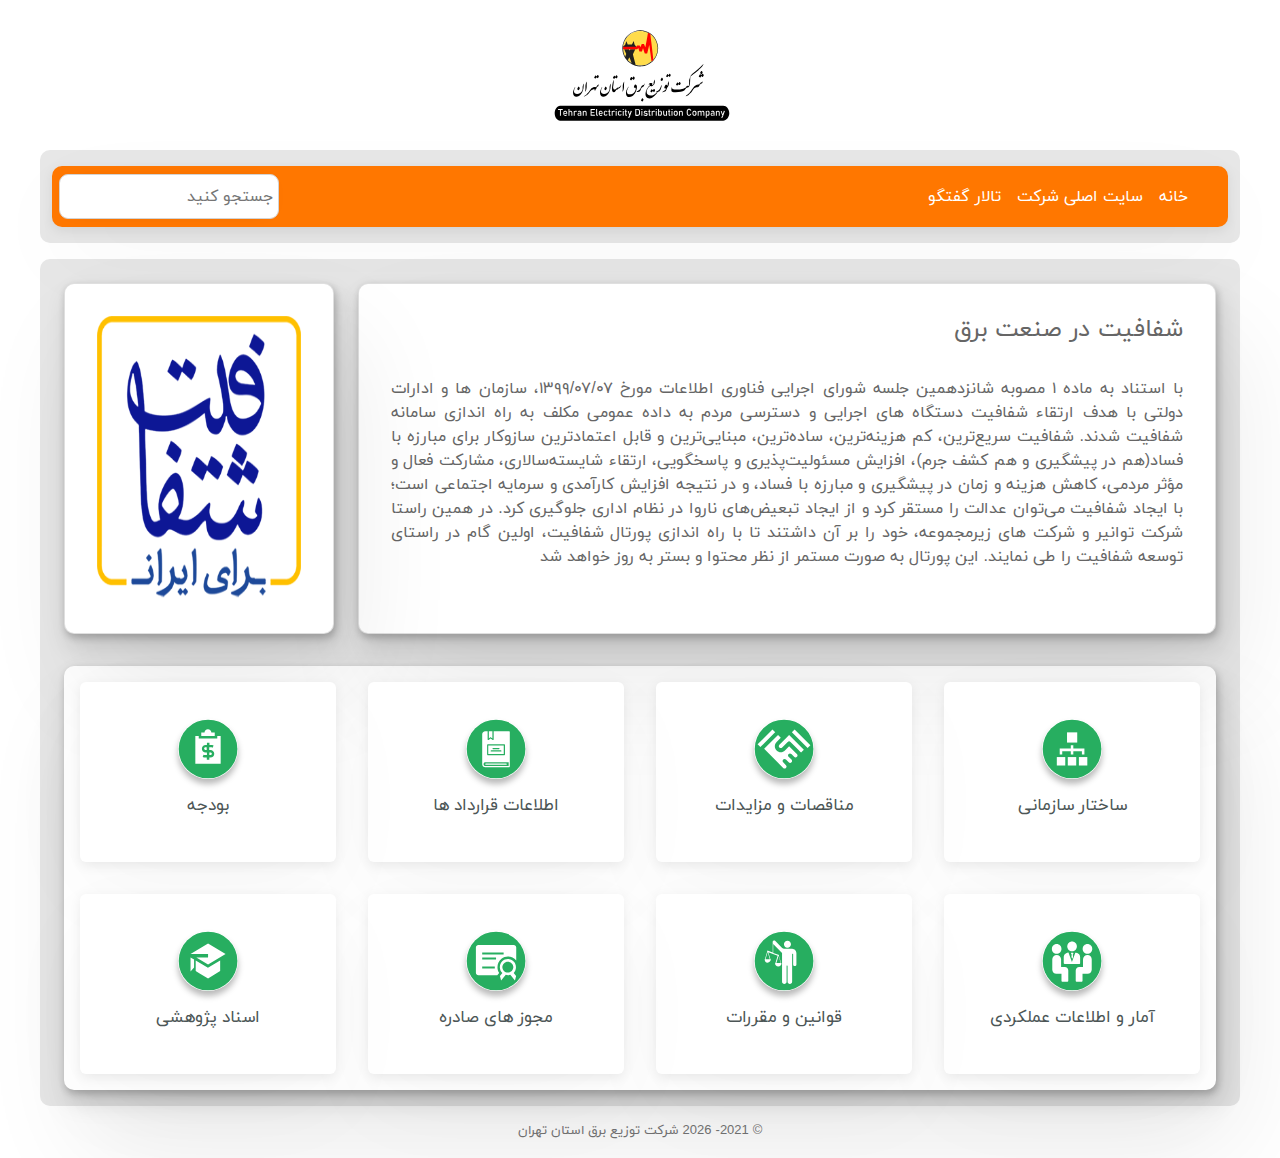
<file: index.html>
<!DOCTYPE html>
<html dir="rtl" lang="fa">

<head>
    <meta charset="utf-8">
    <meta name="viewport" content="width=device-width, initial-scale=1">
    <title>سامانه شفافیت شرکت توزیع برق استان تهران</title>
    <link href="/libs/bootstrap/css/bootstrap.rtl.min.css" rel="stylesheet" type="text/css" />
    <link href="/libs/bootstrap/css/bootstrap.rtl.min.css" rel="stylesheet" type="text/css" />
    <link href="/css/Shafaf.css" rel="stylesheet" type="text/css" />
    <!-- FavIcons Add -->
    <link rel="apple-touch-icon" sizes="57x57" href="/img/FavIcon/apple-icon-57x57.png">
    <link rel="apple-touch-icon" sizes="60x60" href="/img/FavIcon/apple-icon-60x60.png">
    <link rel="apple-touch-icon" sizes="72x72" href="/img/FavIcon/apple-icon-72x72.png">
    <link rel="apple-touch-icon" sizes="76x76" href="/img/FavIcon/apple-icon-76x76.png">
    <link rel="apple-touch-icon" sizes="114x114" href="/img/FavIcon/apple-icon-114x114.png">
    <link rel="apple-touch-icon" sizes="120x120" href="/img/FavIcon/apple-icon-120x120.png">
    <link rel="apple-touch-icon" sizes="144x144" href="/img/FavIcon/apple-icon-144x144.png">
    <link rel="apple-touch-icon" sizes="152x152" href="/img/FavIcon/apple-icon-152x152.png">
    <link rel="apple-touch-icon" sizes="180x180" href="/img/FavIcon/apple-icon-180x180.png">
    <link rel="icon" type="image/png" sizes="192x192" href="/img/FavIcon/android-icon-192x192.png">
    <link rel="icon" type="image/png" sizes="32x32" href="/img/FavIcon/favicon-32x32.png">
    <link rel="icon" type="image/png" sizes="96x96" href="/img/FavIcon/favicon-96x96.png">
    <link rel="icon" type="image/png" sizes="16x16" href="/img/FavIcon/favicon-16x16.png">
    <link rel="manifest" href="/img/FavIcon/manifest.json">
    <meta name="msapplication-TileColor" content="#f1c40f">
    <meta name="msapplication-TileImage" content="/img/FavIcon/ms-icon-144x144.png">
    <meta name="theme-color" content="#24850c">
</head>
<body>

    <div class="container-fluid FitNav">
        <header>
            <div class="row">
                <div class="col-12 LogoBackground">
                    <img class="col-12 col-sm col-md-5 col-lg-6 col-xl-4 img-fluid rounded mx-auto d-block  HeaderIMGFIT "
                        src="/img/H1.svg">
                </div>
            </div>
        </header>
    </div>
    <div class="container-fluid DiscriptPanel">
        <header>
            <nav class="navbar navbar-expand-sm navbar-light NavCustom">
                <button class="navbar-toggler" type="button" data-toggle="collapse" data-target="#navbarID"
                    aria-controls="navbarID" aria-expanded="false" aria-label="Toggle navigation">
                    <span class="navbar-toggler-icon"></span>
                </button>
                <div class="collapse navbar-collapse" id="navbarSupportedContent">
                    <ul class="navbar-nav me-auto mb-2 mb-lg-0 TopMenu">
                        <li class="nav-item">
                            <a class="nav-link" href="https://shafaf.tvedc.ir/"> خانه</a>
                        </li>
                        <li class="nav-item">
                            <a class="nav-link" href="https://tvedc.ir"> سایت اصلی شرکت</a>
                        </li>
                        <li class="nav-item">
                            <a class="nav-link" href="https://forum.tvedc.ir/">تالار گفتگو</a>
                        </li>
                    </ul>
                </div>
                <input placeholder="جستجو کنید" class="Searchbox">
            </nav>
        </header>
    </div>


    <div class="container-fluid MainBase">
        <div class="row">
            <div class="col">
                <div class="card Discription">
                    <h2>شفافیت در صنعت برق</h2>
                    <br>
                    <p>با استناد به ماده ۱ مصوبه شانزدهمین جلسه شورای اجرایی فناوری اطلاعات مورخ ۱۳۹۹/۰۷/۰۷، سازمان ها و ادارات دولتی با هدف ارتقاء شفافیت دستگاه های اجرایی و دسترسی مردم به داده عمومی مکلف به راه اندازی سامانه شفافیت شدند. شفافیت سریع‌ترین،
                        کم هزینه‌ترین، ساده‌ترین، مبنایی‌ترین و قابل اعتمادترین سازوکار برای مبارزه با فساد(هم در پیشگیری و هم کشف جرم)، افزایش مسئولیت‌پذیری و پاسخگویی، ارتقاء شایسته‌سالاری، مشارکت فعال و مؤثر مردمی، کاهش هزینه و زمان در پیشگیری و مبارزه
                        با فساد، و در نتیجه افزایش کارآمدی و سرمایه اجتماعی است؛ با ایجاد شفافیت می‌توان عدالت را مستقر کرد و از ایجاد تبعیض‌های ناروا در نظام اداری جلوگیری کرد. در همین راستا شرکت توانیر و شرکت های زیرمجموعه، خود را بر آن داشتند تا با
                        راه اندازی پورتال شفافیت، اولین گام در راستای توسعه شفافیت را طی نمایند. این پورتال به صورت مستمر از نظر محتوا و بستر به روز خواهد شد</p>
                </div>
            </div>
            <div class="col-xl-3 col-lg-3 col-md-5 col-sm-6">
                <div class="card Discription">
                    <img src="/img/shafaf.png" alt="shafaf logo" style="width: 100%; height:100%;">
                </div>
            </div>
        </div>
        <div class="col-12 ButtonList">
            <div class="col-sm-3 col-6 ">
                <a href="https://tvedc.ir/orgchart" class="card1 BT1">
                    <div class="overlay1"></div>
                    <img class="Sideiconimg" width="100px" src="/img/IconsMenu/Shafafiat Icon/saakhtar.svg" alt="">
                    <p class="BtnText ">ساختار سازمانی</p>
                </a>
            </div>
            <div class="col-sm-3 col-6">
                <a href="https://tvedc.ir/Commerce/tender-list.aspx" class="card1 BT1">
                    <div class="overlay1"></div>
                    <img class="Sideiconimg" width="100px" src="/img/IconsMenu/Shafafiat Icon/monaqesat.svg" alt="">
                    <p class="BtnText ">مناقصات و مزایدات</p>
                </a>
            </div>
            <div class="col-sm-3 col-6">
                <a  href="/ContractInfo.html" class="card1 BT1">
                    <div class="overlay1"></div>
                    <img class="Sideiconimg" width="100px" src="/img/IconsMenu/Shafafiat Icon/etelaAtQarardad.svg" alt="">
                    <p class="BtnText ">اطلاعات قرارداد ها</p>
                </a>
            </div>
            <div class="col-sm-3 col-6">
                <a   href="/Budget.html" class="card1 BT1">
                    <div class="overlay1"></div>
                    <img class="Sideiconimg" width="100px" src="/img/IconsMenu/Shafafiat Icon/Boudge.svg" alt="">
                    <p class="BtnText ">بودجه</p>
                </a>
            </div>
            <div class="col-sm-3 col-6">
                <a   href="/Proceedings.html" class="card1 BT1">
                    <div class="overlay1"></div>
                    <img class="Sideiconimg" width="100px" src="/img/IconsMenu/Shafafiat Icon/sooratjalasaat.svg" alt="">
                    <p class="BtnText ">آمار و اطلاعات عملکردی</p>
                </a>
            </div>
            <div class="col-sm-3 col-6">
                <a  href="/Rules.html" class="card1 BT1">
                    <div class="overlay1"></div>
                    <img class="Sideiconimg" width="100px" src="/img/IconsMenu/Shafafiat Icon/qavanin.svg" alt="">
                    <p class="BtnText ">قوانین و مقررات</p>
                </a>
            </div>
            <div class="col-sm-3 col-6">
                <a   href="/Certs.html" class="card1 BT1">
                    <div class="overlay1"></div>
                    <img class="Sideiconimg" width="100px" src="/img/IconsMenu/Shafafiat Icon/mojavez.svg" alt="">
                    <p class="BtnText ">مجوز های صادره</p>
                </a>
            </div>
            <div class="col-sm-3 col-6">
                <a   href="/ResearchDocs.html" class="card1 BT1">
                    <div class="overlay1"></div>
                    <img class="Sideiconimg" width="100px" src="/img/IconsMenu/Shafafiat Icon/asnad.svg" alt="">
                    <p class="BtnText ">اسناد پژوهشی</p>
                </a>
            </div>
        </div>
    </div>



    <p class="Copyright"> &copy; 2021-
        <script>
            document.write(new Date().getFullYear())
        </script> شرکت توزیع برق استان تهران
    </p>

    <!-- Scripts -->
    <script src="/js/jquery-3.6.0.min.js"></script>
    <script src="/libs/bootstrap/js/bootst.min.js"></script>
    <script src="/libs/Table paging/jquery.dataTables.min.js"></script>
    <script src="/libs/Table paging/dataTables.bootstrap5.min.js"></script>
    <script src="/js/customjs.js"></script>
</body>
</file>
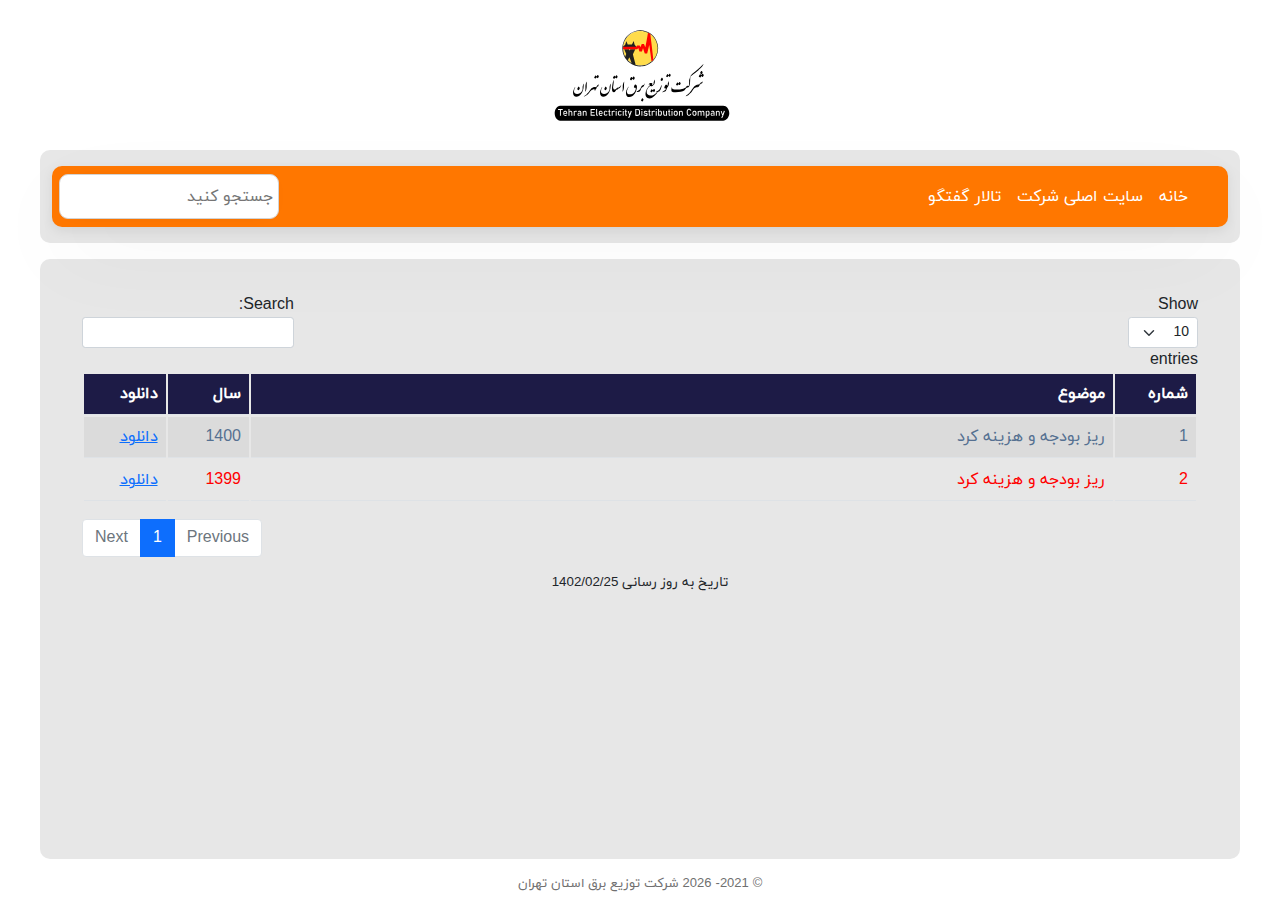
<file: Budget.html>
<!DOCTYPE html>
<html dir="rtl" lang="fa">

<head>
    <meta charset="utf-8">
    <meta name="viewport" content="width=device-width, initial-scale=1">
    <title>سامانه شفافیت شرکت توزیع برق استان تهران</title>
    <link href="/libs/bootstrap/css/bootstrap.rtl.min.css" rel="stylesheet" type="text/css" />
    <link href="/libs/bootstrap/css/bootstrap.rtl.min.css" rel="stylesheet" type="text/css" />
    <link href="/css/Shafaf.css" rel="stylesheet" type="text/css" />
    <!-- FavIcons Add -->
    <link rel="apple-touch-icon" sizes="57x57" href="/img/FavIcon/apple-icon-57x57.png">
    <link rel="apple-touch-icon" sizes="60x60" href="/img/FavIcon/apple-icon-60x60.png">
    <link rel="apple-touch-icon" sizes="72x72" href="/img/FavIcon/apple-icon-72x72.png">
    <link rel="apple-touch-icon" sizes="76x76" href="/img/FavIcon/apple-icon-76x76.png">
    <link rel="apple-touch-icon" sizes="114x114" href="/img/FavIcon/apple-icon-114x114.png">
    <link rel="apple-touch-icon" sizes="120x120" href="/img/FavIcon/apple-icon-120x120.png">
    <link rel="apple-touch-icon" sizes="144x144" href="/img/FavIcon/apple-icon-144x144.png">
    <link rel="apple-touch-icon" sizes="152x152" href="/img/FavIcon/apple-icon-152x152.png">
    <link rel="apple-touch-icon" sizes="180x180" href="/img/FavIcon/apple-icon-180x180.png">
    <link rel="icon" type="image/png" sizes="192x192" href="/img/FavIcon/android-icon-192x192.png">
    <link rel="icon" type="image/png" sizes="32x32" href="/img/FavIcon/favicon-32x32.png">
    <link rel="icon" type="image/png" sizes="96x96" href="/img/FavIcon/favicon-96x96.png">
    <link rel="icon" type="image/png" sizes="16x16" href="/img/FavIcon/favicon-16x16.png">
    <link rel="manifest" href="/img/FavIcon/manifest.json">
    <meta name="msapplication-TileColor" content="#f1c40f">
    <meta name="msapplication-TileImage" content="/img/FavIcon/ms-icon-144x144.png">
    <meta name="theme-color" content="#24850c">
</head>
<body>

    <div class="container-fluid FitNav">
        <header>
            <div class="row">
                <div class="col-12 LogoBackground">
                    <img class="col-12 col-sm col-md-5 col-lg-6 col-xl-4 img-fluid rounded mx-auto d-block  HeaderIMGFIT "
                        src="/img/H1.svg">
                </div>
            </div>
        </header>
    </div>
    <div class="container-fluid DiscriptPanel">
        <header>
            <nav class="navbar navbar-expand-sm navbar-light NavCustom">
                <button class="navbar-toggler" type="button" data-toggle="collapse" data-target="#navbarID"
                    aria-controls="navbarID" aria-expanded="false" aria-label="Toggle navigation">
                    <span class="navbar-toggler-icon"></span>
                </button>
                <div class="collapse navbar-collapse" id="navbarSupportedContent">
                    <ul class="navbar-nav me-auto mb-2 mb-lg-0 TopMenu">
                        <li class="nav-item">
                            <a class="nav-link" href="https://shafaf.tvedc.ir/"> خانه</a>
                        </li>
                        <li class="nav-item">
                            <a class="nav-link" href="https://tvedc.ir"> سایت اصلی شرکت</a>
                        </li>
                        <li class="nav-item">
                            <a class="nav-link" href="http://forum.tvedc.ir/">تالار گفتگو</a>
                        </li>
                    </ul>
                </div>
                <input placeholder="جستجو کنید" class="Searchbox">
            </nav>
        </header>
    </div>
<!-- inside Start-->


<div class="container-fluid MainBase">
    <div class="container" style="margin-top:10px;">
        <table id="TableList" class="table table-striped" style="width:100%">
            <thead>
                <tr>
                    <th class="col col-sm-1">شماره</th>
                    <th class="col col-sm-9">موضوع</th>
                    <th class="col col-sm-1">سال</th>
                    <th class="col col-sm-1">دانلود</th>
                </tr>
            </thead>
            <tbody>
                <tr>
                    <td>1</td>
                    <td>ریز بودجه و هزینه کرد</td>
                    <td>1400</td>
                    <td><a href="/resorce/Budget/بودجه سال1400 .xlsx">دانلود</a></td>
                </tr>
                <tr>
                    <td>2</td>
                    <td>ریز بودجه و هزینه کرد</td>
                    <td>1399</td>
                    <td><a href="/resorce/Budget/بودجه سال 99 .xlsx">دانلود</a></td>
                </tr>
            </tbody>
        </table>
        <p class="UpdateLabel">تاریخ به روز رسانی 1402/02/25 </p>
    </div>

</div>

<!-- inside END-->
    <p class="Copyright"> &copy; 2021-
        <script>
            document.write(new Date().getFullYear())
        </script> شرکت توزیع برق استان تهران
    </p>

    <!-- Scripts -->
    <script src="/js/jquery-3.6.0.min.js"></script>
    <script src="/libs/bootstrap/js/bootst.min.js"></script>
    <script src="/libs/Table paging/jquery.dataTables.min.js"></script>
    <script src="/libs/Table paging/dataTables.bootstrap5.min.js"></script>
    <script src="/js/customjs.js"></script>
</body>
</file>
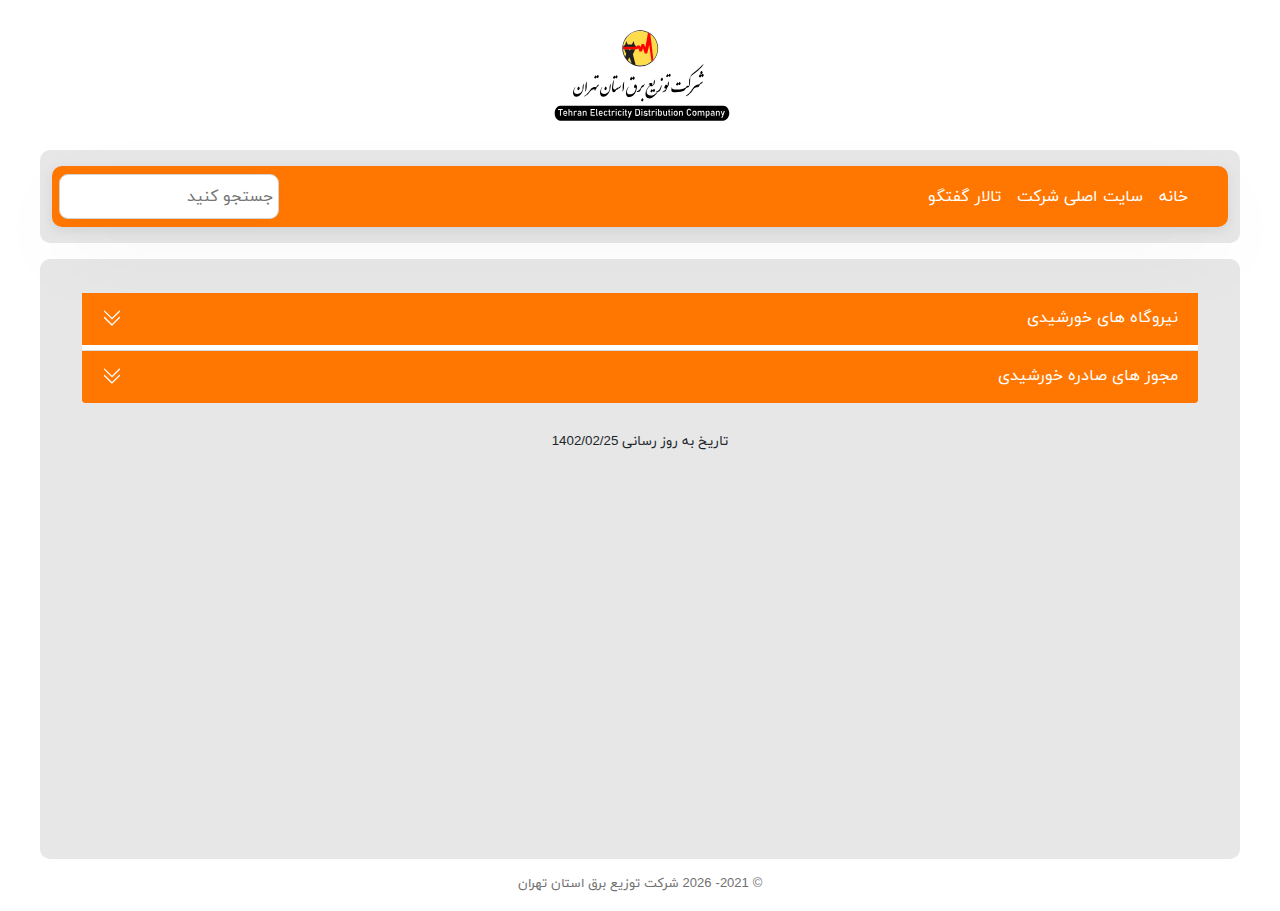
<file: Certs.html>
<!DOCTYPE html>
<html dir="rtl" lang="fa">

<head>
    <meta charset="utf-8">
    <meta name="viewport" content="width=device-width, initial-scale=1">
    <title>سامانه شفافیت شرکت توزیع برق استان تهران</title>
    <link href="/libs/bootstrap/css/bootstrap.rtl.min.css" rel="stylesheet" type="text/css" />
    <link href="/libs/bootstrap/css/bootstrap.rtl.min.css" rel="stylesheet" type="text/css" />
    <link href="/css/Shafaf.css" rel="stylesheet" type="text/css" />
    <!-- FavIcons Add -->
    <link rel="apple-touch-icon" sizes="57x57" href="/img/FavIcon/apple-icon-57x57.png">
    <link rel="apple-touch-icon" sizes="60x60" href="/img/FavIcon/apple-icon-60x60.png">
    <link rel="apple-touch-icon" sizes="72x72" href="/img/FavIcon/apple-icon-72x72.png">
    <link rel="apple-touch-icon" sizes="76x76" href="/img/FavIcon/apple-icon-76x76.png">
    <link rel="apple-touch-icon" sizes="114x114" href="/img/FavIcon/apple-icon-114x114.png">
    <link rel="apple-touch-icon" sizes="120x120" href="/img/FavIcon/apple-icon-120x120.png">
    <link rel="apple-touch-icon" sizes="144x144" href="/img/FavIcon/apple-icon-144x144.png">
    <link rel="apple-touch-icon" sizes="152x152" href="/img/FavIcon/apple-icon-152x152.png">
    <link rel="apple-touch-icon" sizes="180x180" href="/img/FavIcon/apple-icon-180x180.png">
    <link rel="icon" type="image/png" sizes="192x192" href="/img/FavIcon/android-icon-192x192.png">
    <link rel="icon" type="image/png" sizes="32x32" href="/img/FavIcon/favicon-32x32.png">
    <link rel="icon" type="image/png" sizes="96x96" href="/img/FavIcon/favicon-96x96.png">
    <link rel="icon" type="image/png" sizes="16x16" href="/img/FavIcon/favicon-16x16.png">
    <link rel="manifest" href="/img/FavIcon/manifest.json">
    <meta name="msapplication-TileColor" content="#f1c40f">
    <meta name="msapplication-TileImage" content="/img/FavIcon/ms-icon-144x144.png">
    <meta name="theme-color" content="#24850c">
</head>
<body>

    <div class="container-fluid FitNav">
        <header>
            <div class="row">
                <div class="col-12 LogoBackground">
                    <img class="col-12 col-sm col-md-5 col-lg-6 col-xl-4 img-fluid rounded mx-auto d-block  HeaderIMGFIT "
                        src="/img/H1.svg">
                </div>
            </div>
        </header>
    </div>
    <div class="container-fluid DiscriptPanel">
        <header>
            <nav class="navbar navbar-expand-sm navbar-light NavCustom">
                <button class="navbar-toggler" type="button" data-toggle="collapse" data-target="#navbarID"
                    aria-controls="navbarID" aria-expanded="false" aria-label="Toggle navigation">
                    <span class="navbar-toggler-icon"></span>
                </button>
                <div class="collapse navbar-collapse" id="navbarSupportedContent">
                    <ul class="navbar-nav me-auto mb-2 mb-lg-0 TopMenu">
                        <li class="nav-item">
                            <a class="nav-link" href="https://shafaf.tvedc.ir/"> خانه</a>
                        </li>
                        <li class="nav-item">
                            <a class="nav-link" href="https://tvedc.ir"> سایت اصلی شرکت</a>
                        </li>
                        <li class="nav-item">
                            <a class="nav-link" href="http://forum.tvedc.ir/">تالار گفتگو</a>
                        </li>
                    </ul>
                </div>
                <input placeholder="جستجو کنید" class="Searchbox">
            </nav>
        </header>
    </div>
<!-- inside Start-->

<div class="container-fluid MainBase">
    <div class="container" style="margin-top:10px;">



        <div class="accordion accordion-flush" id="accordionFlushExample">
            <div class="accordion-item">
                <h2 class="accordion-header" id="flush-headingOne">
                    <button class="accordion-button collapsed" type="button" data-bs-toggle="collapse"
                        data-bs-target="#flush-collapseOne" aria-expanded="false" aria-controls="flush-collapseOne">
                       نیروگاه های خورشیدی
                    </button>
                </h2>
                <div id="flush-collapseOne" class="accordion-collapse collapse" aria-labelledby="flush-headingOne"
                    data-bs-parent="#accordionFlushExample">
                    <div class="accordion-body">
                        <table id="TableList" class="table table-striped" style="width:100%">
                            <thead>
                                <tr>
                                    <th>نام شرکت</th>
                                    <th>شماره پروانه</th>
                                    <th>تاریخ صدور</th>
                                    <th>قدرت نامی (کیلو وات )</th>
                                    <th>فیدر </th>
                                    <th>پست فوق توزیع</th>
                                </tr>
                            </thead>
                            <tbody>
                                <tr>
                                    <td>نیروگاه 1</td>
                                    <td>1400/21/378</td>
                                    <td>1401/09/06</td>
                                    <td>4100</td>
                                    <td>چکاوک</td>
                                    <td>صنعتی پرند</td>
                                </tr>
                                <tr>
                                    <td>نیروگاه 2</td>
                                    <td>1401/21/6210</td>
                                    <td>1401/06/21</td>
                                    <td>4040</td>
                                    <td>رجا شیمی</td>
                                    <td>صفادشت</td>
                                </tr>
                                <tr>
                                    <td>نیروگاه 3</td>
                                    <td>1401/21/4284</td>
                                    <td>1401/05/04</td>
                                    <td>5844</td>
                                    <td>رازی</td>
                                    <td>شمس آباد 2</td>
                                </tr>
                                <tr>
                                    <td>نیروگاه 4</td>
                                    <td>1401/21/4283</td>
                                    <td>1401/05/04</td>
                                    <td>5844</td>
                                    <td>آزادی</td>
                                    <td>شمس آباد 2</td>
                                </tr>
                                <tr>
                                    <td>نیروگاه 5</td>
                                    <td>1400/21</td>
                                    <td>1400/12/22</td>
                                    <td>6900</td>
                                    <td>کتالان</td>
                                    <td>صنعتی فیروزکوه</td>
                                </tr>
                            </tbody>
                        </table>
                    </div>
                </div>
            </div>
            <div class="accordion-item">
                <h2 class="accordion-header" id="flush-headingTwo">
                    <button class="accordion-button collapsed" type="button" data-bs-toggle="collapse"
                        data-bs-target="#flush-collapseTwo" aria-expanded="false" aria-controls="flush-collapseTwo">
                        مجوز های صادره خورشیدی
                    </button>
                </h2>
                <div id="flush-collapseTwo" class="accordion-collapse collapse" aria-labelledby="flush-headingTwo"
                    data-bs-parent="#accordionFlushExample">
                    <div class="accordion-body">
                        <table id="TableList2" class="table table-striped" style="width:100%">
                            <thead>
                                <tr>
                                    <th>ردیف</th>
                                    <th>مرحله</th>
                                    <th>توان نامی منصوبه (کیلووات)</tthd>
                                    <th>نوع انشعاب</th>
                                    <th>منطقه</th>
                                    <th>نوع کنتور</th>
                                    <th>تاریخ نصب کنتور</th>
                                    <th>شماره قرارداد</th>
                                    <th>تاریخ دریافت مجوز</th>
                                </tr>
                            </thead>
                            <tbody>
                                <tr>
                                    <td>1</td>
                                    <td>بهره برداری</td>
                                    <td>10</td>
                                    <td>سه فاز</td>
                                    <td>دماوند</td>
                                    <td>توس فیوز</td>
                                    <td>96/6/15</td>
                                    <td>96/203872</td>
                                    <td>1396/03/31</td>
                                </tr>
                                <tr>
                                    <td>2</td>
                                    <td>بهره برداری</td>
                                    <td>20</td>
                                    <td>سه فاز</td>
                                    <td>پردیس</td>
                                    <td>توس فیوز</td>
                                    <td>96/7/19</td>
                                    <td>95/240/18890</td>
                                    <td>1395/12/10</td>
                                </tr>
                                <tr>
                                    <td>3</td>
                                    <td>بهره برداری</td>
                                    <td>75</td>
                                    <td>سه فاز</td>
                                    <td>چهاردانگه</td>
                                    <td>افزار آزما</td>
                                    <td>_</td>
                                    <td>96/214738</td>
                                    <td>1396/05/10</td>
                                </tr>
                                <tr>
                                    <td>4</td>
                                    <td>بهره برداری</td>
                                    <td>19</td>
                                    <td>سه فاز</td>
                                    <td>شهریار</td>
                                    <td>بهینه سازان</td>
                                    <td>96/08/18</td>
                                    <td>96/222677</td>
                                    <td>1396/06/11</td>
                                </tr>
                                <tr>
                                    <td>5</td>
                                    <td>بهره برداری</td>
                                    <td>20</td>
                                    <td>سه فاز</td>
                                    <td>کهریزک</td>
                                    <td>توس فیوز</td>
                                    <td>96/9/18</td>
                                    <td>96/20827</td>
                                    <td>1396/04/18</td>
                                </tr>
                                <tr>
                                    <td>6</td>
                                    <td>بهره برداری</td>
                                    <td>5</td>
                                    <td>تکفاز</td>
                                    <td>شهریار</td>
                                    <td>بهینه سازان</td>
                                    <td>96/11/29</td>
                                    <td>96/239904</td>
                                    <td>1396/08/20</td>
                                </tr>
                                <tr>
                                    <td>7</td>
                                    <td>بهره برداری</td>
                                    <td>3</td>
                                    <td>تکفاز</td>
                                    <td>شهریار</td>
                                    <td>بهینه سازان</td>
                                    <td>96/11/29</td>
                                    <td>96/232219</td>
                                    <td>1396/07/23</td>
                                </tr>
                                <tr>
                                    <td>8</td>
                                    <td>بهره برداری</td>
                                    <td>20</td>
                                    <td>سه فاز</td>
                                    <td>ملارد</td>
                                    <td>بهینه سازان</td>
                                    <td>96/12/08</td>
                                    <td>96/246538</td>
                                    <td>1396/09/17</td>
                                </tr>
                                <tr>
                                    <td>9</td>
                                    <td>بهره برداری</td>
                                    <td>20</td>
                                    <td>سه فاز</td>
                                    <td>دماوند</td>
                                    <td>توس فیوز</td>
                                    <td>96/12/27</td>
                                    <td>96/217061</td>
                                    <td>1396/05/18</td>
                                </tr>
                                <tr>
                                    <td>10</td>
                                    <td>بهره برداری</td>
                                    <td>5</td>
                                    <td>تکفاز</td>
                                    <td>لواسان</td>
                                    <td>بهینه سازان</td>
                                    <td>97/01/26</td>
                                    <td>96/219202</td>
                                    <td>1396/05/28</td>
                                </tr>
                                <tr>
                                    <td>11</td>
                                    <td>بهره برداری</td>
                                    <td>5</td>
                                    <td>تکفاز</td>
                                    <td>شهریار</td>
                                    <td>بهینه سازان</td>
                                    <td>97/02/31</td>
                                    <td>96/267634</td>
                                    <td>1396/12/02</td>
                                </tr>
                                <tr>
                                    <td>12</td>
                                    <td>بهره برداری</td>
                                    <td>15</td>
                                    <td>سه فاز</td>
                                    <td>پردیس</td>
                                    <td>بهینه سازان</td>
                                    <td>97/02/29</td>
                                    <td>96/230939</td>
                                    <td>1396/07/17</td>
                                </tr>
                                <tr>
                                    <td>13</td>
                                    <td>بهره برداری</td>
                                    <td>15</td>
                                    <td>سه فاز</td>
                                    <td>پردیس</td>
                                    <td>بهینه سازان</td>
                                    <td>97/02/29</td>
                                    <td>96/230939</td>
                                    <td>1396/07/17</td>
                                </tr>
                                <tr>
                                    <td>14</td>
                                    <td>بهره برداری</td>
                                    <td>14</td>
                                    <td>سه فاز</td>
                                    <td>پردیس</td>
                                    <td>بهینه سازان</td>
                                    <td>97/03/23</td>
                                    <td>6150</td>
                                    <td>1396/03/07</td>
                                </tr>
                                <tr>
                                    <td>15</td>
                                    <td>بهره برداری</td>
                                    <td>100</td>
                                    <td>سه فاز</td>
                                    <td>اندیشه</td>
                                    <td>بهینه سازان</td>
                                    <td>97/05/17</td>
                                    <td>96/259404</td>
                                    <td>1396/10/30</td>
                                </tr>
                                <tr>
                                    <td>16</td>
                                    <td>بهره برداری</td>
                                    <td>16</td>
                                    <td>سه فاز</td>
                                    <td>خاوران</td>
                                    <td>بهینه سازان</td>
                                    <td>97/06/05</td>
                                    <td>96/270/205</td>
                                    <td>1396/12/12</td>
                                </tr>
                                <tr>
                                    <td>17</td>
                                    <td>بهره برداری</td>
                                    <td>5</td>
                                    <td>تکفاز</td>
                                    <td>دماوند</td>
                                    <td>افزار آزما</td>
                                    <td>97/07/28</td>
                                    <td>18541</td>
                                    <td>1397/06/21</td>
                                </tr>
                                <tr>
                                    <td>18</td>
                                    <td>بهره برداری</td>
                                    <td>20</td>
                                    <td>سه فاز</td>
                                    <td>گلستان</td>
                                    <td>بهینه سازان</td>
                                    <td>97/08/14</td>
                                    <td>17551</td>
                                    <td>1397/05/13</td>
                                </tr>
                                <tr>
                                    <td>19</td>
                                    <td>بهره برداری</td>
                                    <td>15</td>
                                    <td>سه فاز</td>
                                    <td>رباط کریم (پرند)</td>
                                    <td>بهینه سازان</td>
                                    <td>97/09/27</td>
                                    <td>96/160/606</td>
                                    <td>1396/03/30</td>
                                </tr>
                                <tr>
                                    <td>20</td>
                                    <td>بهره برداری</td>
                                    <td>20</td>
                                    <td>سه فاز</td>
                                    <td>ورامین</td>
                                    <td>بهینه سازان</td>
                                    <td>97/11/10</td>
                                    <td>18265</td>
                                    <td>1397/05/13</td>
                                </tr>
                                <tr>
                                    <td>21</td>
                                    <td>بهره برداری</td>
                                    <td>20</td>
                                    <td>سه فاز</td>
                                    <td>ری</td>
                                    <td>بهینه سازان</td>
                                    <td>97/12/27</td>
                                    <td>96/259810</td>
                                    <td>1396/11/01</td>
                                </tr>
                                <tr>
                                    <td>22</td>
                                    <td>بهره برداری</td>
                                    <td>1</td>
                                    <td>تکفاز</td>
                                    <td>شهریار</td>
                                    <td>افزار آزما</td>
                                    <td>98/01/21</td>
                                    <td>18022</td>
                                    <td>1397/05/15</td>
                                </tr>
                                <tr>
                                    <td>23</td>
                                    <td>بهره برداری</td>
                                    <td>16</td>
                                    <td>سه فاز</td>
                                    <td>شهریار</td>
                                    <td>بهینه سازان</td>
                                    <td>98/02/14</td>
                                    <td>21873</td>
                                    <td>1397/11/15</td>
                                </tr>
                                <tr>
                                    <td>24</td>
                                    <td>بهره برداری</td>
                                    <td>5</td>
                                    <td>تکفاز</td>
                                    <td>ری</td>
                                    <td>افزار آزما</td>
                                    <td>98/02/02</td>
                                    <td>18812</td>
                                    <td>1397/10/23</td>
                                </tr>
                                <tr>
                                    <td>25</td>
                                    <td>بهره برداری</td>
                                    <td>10</td>
                                    <td>سه فاز</td>
                                    <td>رودهن</td>
                                    <td>بهینه سازان</td>
                                    <td>97/09/26</td>
                                    <td>17778</td>
                                    <td>1396/12/22</td>
                                </tr>
                                <tr>
                                    <td>26</td>
                                    <td>بهره برداری</td>
                                    <td>5</td>
                                    <td>سه فاز</td>
                                    <td>دماوند</td>
                                    <td>بهینه سازان</td>
                                    <td>۱۳۹۷/۱۱/۳۰</td>
                                    <td>16192</td>
                                    <td>1397/10/03</td>
                                </tr>
                                <tr>
                                    <td>27</td>
                                    <td>بهره برداری</td>
                                    <td>5</td>
                                    <td>تکفاز</td>
                                    <td>دماوند</td>
                                    <td>توس فیوز</td>
                                    <td>98/08/25</td>
                                    <td>17603</td>
                                    <td>1398/03/25</td>
                                </tr>
                                <tr>
                                    <td>28</td>
                                    <td>بهره برداری</td>
                                    <td>5</td>
                                    <td>تکفاز</td>
                                    <td>ورامین</td>
                                    <td>افزار آزما</td>
                                    <td>98/10/30</td>
                                    <td>6213872</td>
                                    <td>1398/10/08</td>
                                </tr>
                                <tr>
                                    <td>29</td>
                                    <td>بهره برداری</td>
                                    <td>100</td>
                                    <td>سه فاز</td>
                                    <td>پاکدشت</td>
                                    <td>توس فیوز</td>
                                    <td>98/12/12</td>
                                    <td>23715</td>
                                    <td>1398/05/07</td>
                                </tr>
                                <tr>
                                    <td>30</td>
                                    <td>بهره برداری</td>
                                    <td>20</td>
                                    <td>سه فاز</td>
                                    <td>ری</td>
                                    <td>بهینه سازان</td>
                                    <td>99/09/12</td>
                                    <td>96/251834</td>
                                    <td>1396/10/03</td>
                                </tr>
                                <tr>
                                    <td>31</td>
                                    <td>بهره برداری</td>
                                    <td>10</td>
                                    <td>سه فاز</td>
                                    <td>رودهن</td>
                                    <td>بهینه سازان</td>
                                    <td>99/11/08</td>
                                    <td>57800</td>
                                    <td>1399/08/10</td>
                                </tr>
                                <tr>
                                    <td>32</td>
                                    <td>بهره برداری</td>
                                    <td>5</td>
                                    <td>تکفاز</td>
                                    <td>ملارد</td>
                                    <td>افزار آزما</td>
                                    <td>1400/05/20</td>
                                    <td>413999</td>
                                    <td>1399/02/31</td>
                                </tr>
                                <tr>
                                    <td>33</td>
                                    <td>بهره برداری</td>
                                    <td>100</td>
                                    <td>سه فاز</td>
                                    <td>پرند</td>
                                    <td>افزار آزما</td>
                                    <td>1400/06/03</td>
                                    <td>7033223</td>
                                    <td>1399/12/16</td>
                                </tr>
                                <tr>
                                    <td>34</td>
                                    <td>بهره برداری</td>
                                    <td>10</td>
                                    <td>سه فاز</td>
                                    <td>رودهن</td>
                                    <td>بهینه سازان</td>
                                    <td>1400/07/19</td>
                                    <td>98/6824855</td>
                                    <td>1398/01/15</td>
                                </tr>
                                <tr>
                                    <td>35</td>
                                    <td>شروع احداث</td>
                                    <td>5</td>
                                    <td></td>
                                    <td>رودهن</td>
                                    <td>...</td>
                                    <td>...</td>
                                    <td>420068141/5</td>
                                    <td>1400/02/19</td>
                                </tr>
                                <tr>
                                    <td>36</td>
                                    <td>شروع احداث</td>
                                    <td>5</td>
                                    <td>سه فاز</td>
                                    <td>لواسان</td>
                                    <td>...</td>
                                    <td>...</td>
                                    <td>161299</td>
                                    <td>...</td>
                                </tr>
                                <tr>
                                    <td>37</td>
                                    <td>شروع احداث</td>
                                    <td>5</td>
                                    <td>تکفاز</td>
                                    <td>اسلامشهر</td>
                                    <td>...</td>
                                    <td>...</td>
                                    <td>6674178</td>
                                    <td>1399/05/07</td>
                                </tr>
                                <tr>
                                    <td>38</td>
                                    <td>شروع احداث</td>
                                    <td>19</td>
                                    <td>سه فاز</td>
                                    <td>لواسان</td>
                                    <td>...</td>
                                    <td>...</td>
                                    <td>96/262207</td>
                                    <td>1396/11/10</td>
                                </tr>
                                <tr>
                                    <td>39</td>
                                    <td>شروع احداث</td>
                                    <td>11</td>
                                    <td>سه فاز</td>
                                    <td>شهریار</td>
                                    <td>...</td>
                                    <td>...</td>
                                    <td>96/255769</td>
                                    <td>1396/10/17</td>
                                </tr>
                                <tr>
                                    <td>40</td>
                                    <td>شروع احداث</td>
                                    <td>20</td>
                                    <td>سه فاز</td>
                                    <td>ری</td>
                                    <td>...</td>
                                    <td>...</td>
                                    <td>96/24718</td>
                                    <td>96/09/19</td>
                                </tr>
                                <tr>
                                    <td>41</td>
                                    <td>بهره برداری</td>
                                    <td>40</td>
                                    <td>سه فاز</td>
                                    <td>ری</td>
                                    <td>بهینه سازان</td>
                                    <td>1400.08.29</td>
                                    <td>543715</td>
                                    <td>1399/12/02</td>
                                </tr>
                                <tr>
                                    <td>42</td>
                                    <td>شروع احداث</td>
                                    <td>8</td>
                                    <td>سه فاز</td>
                                    <td>پردیس</td>
                                    <td>...</td>
                                    <td>...</td>
                                    <td>96/248599</td>
                                    <td>1396/09/22</td>
                                </tr>
                                <tr>
                                    <td>43</td>
                                    <td>بازدید اولیه</td>
                                    <td>20</td>
                                    <td>سه فاز</td>
                                    <td>شهرقدس</td>
                                    <td>...</td>
                                    <td>...</td>
                                    <td>....</td>
                                    <td>...</td>
                                </tr>
                                <tr>
                                    <td>44</td>
                                    <td>بهره برداری</td>
                                    <td>60</td>
                                    <td>سه فاز</td>
                                    <td>پاکدشت</td>
                                    <td>توس فیوز</td>
                                    <td>1401/09/15</td>
                                    <td>7274233</td>
                                    <td>1400/10/22</td>
                                </tr>
                                <tr>
                                    <td>45</td>
                                    <td>شروع احداث</td>
                                    <td>5</td>
                                    <td>تکفاز</td>
                                    <td>فیروزکوه</td>
                                    <td>...</td>
                                    <td>...</td>
                                    <td>7151441</td>
                                    <td>1400/09/29</td>
                                </tr>
                                <tr>
                                    <td>46</td>
                                    <td>شروع احداث</td>
                                    <td>5</td>
                                    <td>تکفاز</td>
                                    <td>فیروزکوه</td>
                                    <td>...</td>
                                    <td>...</td>
                                    <td>1606673</td>
                                    <td>1400/09/29</td>
                                </tr>
                                <tr>
                                    <td>47</td>
                                    <td>بهره برداری</td>
                                    <td>5</td>
                                    <td>تکفاز</td>
                                    <td>لواسان</td>
                                    <td>بهینه سازان </td>
                                    <td>1400/12/19</td>
                                    <td>2804754</td>
                                    <td>1400/06/01</td>
                                </tr>
                                <tr>
                                    <td>48</td>
                                    <td>شروع احداث</td>
                                    <td>5</td>
                                    <td>تکفاز</td>
                                    <td>لواسان</td>
                                    <td>...</td>
                                    <td>...</td>
                                    <td>1424190</td>
                                    <td>1397/07/07</td>
                                </tr>
                                <tr>
                                    <td>49</td>
                                    <td>بازدید اولیه</td>
                                    <td>...</td>
                                    <td>سه فاز</td>
                                    <td>پیشوا</td>
                                    <td>...</td>
                                    <td>...</td>
                                    <td>...</td>
                                    <td>...</td>
                                </tr>
                                <tr>
                                    <td>50</td>
                                    <td>بررسی فنی</td>
                                    <td>5</td>
                                    <td>سه فاز</td>
                                    <td>دماوند</td>
                                    <td>بهینه سازان</td>
                                    <td>...</td>
                                    <td>30150371</td>
                                    <td>1400/08/15</td>
                                </tr>
                                <tr>
                                    <td>51</td>
                                    <td>بهره برداری</td>
                                    <td>5</td>
                                    <td>تکفاز</td>
                                    <td>رباط کریم </td>
                                    <td>افزار آزما</td>
                                    <td>1401/05/22</td>
                                    <td>2198902</td>
                                    <td>1400/04/02</td>
                                </tr>
                                <tr>
                                    <td>52</td>
                                    <td>بازدید اولیه</td>
                                    <td>5</td>
                                    <td>تکفاز</td>
                                    <td>کهریزک</td>
                                    <td>...</td>
                                    <td>...</td>
                                    <td>...</td>
                                    <td>...</td>
                                </tr>
                                <tr>
                                    <td>53</td>
                                    <td>شروع احداث</td>
                                    <td>5</td>
                                    <td>تکفاز</td>
                                    <td>لواسان(رودبار قصران)</td>
                                    <td>...</td>
                                    <td>...</td>
                                    <td>18812</td>
                                    <td>1397/10/23</td>
                                </tr>
                                <tr>
                                    <td>54</td>
                                    <td>شروع احداث</td>
                                    <td>5</td>
                                    <td>تکفاز</td>
                                    <td>لواسان(رودبار قصران)</td>
                                    <td>...</td>
                                    <td>...</td>
                                    <td>18812</td>
                                    <td>1397/10/24</td>
                                </tr>
                                <tr>
                                    <td>55</td>
                                    <td>شروع احداث</td>
                                    <td>5</td>
                                    <td>تکفاز</td>
                                    <td>لواسان(رودبار قصران)</td>
                                    <td>...</td>
                                    <td>...</td>
                                    <td>395682</td>
                                    <td>1397/10/23</td>
                                </tr>
                                <tr>
                                    <td>56</td>
                                    <td>شروع احداث</td>
                                    <td>10</td>
                                    <td>تکفاز</td>
                                    <td>فیروزکوه</td>
                                    <td>...</td>
                                    <td>...</td>
                                    <td>6546667</td>
                                    <td>1398/10/07</td>
                                </tr>
                                <tr>
                                    <td>57</td>
                                    <td>بهره برداری</td>
                                    <td>6</td>
                                    <td>تکفاز</td>
                                    <td>لواسان</td>
                                    <td>افزار آزما</td>
                                    <td>1400.08.23</td>
                                    <td>6536484</td>
                                    <td>1399/08/10</td>
                                </tr>
                                <tr>
                                    <td>58</td>
                                    <td>شروع احداث</td>
                                    <td>10</td>
                                    <td>سه فاز</td>
                                    <td>رباط کریم</td>
                                    <td>...</td>
                                    <td>...</td>
                                    <td>16894</td>
                                    <td>1397/06/24</td>
                                </tr>
                                <tr>
                                    <td>59</td>
                                    <td>بازدید اولیه</td>
                                    <td>15</td>
                                    <td>سه فاز</td>
                                    <td>خاوران</td>
                                    <td>...</td>
                                    <td>...</td>
                                    <td>...</td>
                                    <td>...</td>
                                </tr>
                                <tr>
                                    <td>60</td>
                                    <td>بررسی فنی</td>
                                    <td>20</td>
                                    <td>سه فاز</td>
                                    <td>دماوند</td>
                                    <td>بهینه سازان</td>
                                    <td>...</td>
                                    <td>51924</td>
                                    <td>1401/04/28</td>
                                </tr>
                                <tr>
                                    <td>61</td>
                                    <td>بستن قرارداد </td>
                                    <td>60</td>
                                    <td>سه فاز</td>
                                    <td>کهریزک</td>
                                    <td></td>
                                    <td>...</td>
                                    <td>...</td>
                                    <td>...</td>
                                </tr>
                                <tr>
                                    <td>62</td>
                                    <td>بستن قرارداد </td>
                                    <td></td>
                                    <td></td>
                                    <td>کهریزک</td>
                                    <td></td>
                                    <td></td>
                                    <td></td>
                                    <td></td>
                                </tr>
                                <tr>
                                    <td>63</td>
                                    <td>بستن قرارداد </td>
                                    <td>50</td>
                                    <td>سه فاز ولتاژ اولیه</td>
                                    <td>پیشوا</td>
                                    <td></td>
                                    <td>...</td>
                                    <td>...</td>
                                    <td>...</td>
                                </tr>
                                <tr>
                                    <td>64</td>
                                    <td>شروع احداث</td>
                                    <td>5</td>
                                    <td>تکفاز</td>
                                    <td>پیشوا</td>
                                    <td></td>
                                    <td>...</td>
                                    <td>...</td>
                                    <td>...</td>
                                </tr>
                                <tr>
                                    <td>65</td>
                                    <td>بستن قرارداد </td>
                                    <td></td>
                                    <td></td>
                                    <td>ورامین</td>
                                    <td></td>
                                    <td>...</td>
                                    <td>...</td>
                                    <td>...</td>
                                </tr>
                            </tbody>
                        </table>
                    </div>
                </div>
            </div>
        </div>
        <br>
        <p class="UpdateLabel">تاریخ به روز رسانی 1402/02/25 </p>
    </div>

</div>

<!-- inside END-->
    <p class="Copyright"> &copy; 2021-
        <script>
            document.write(new Date().getFullYear())
        </script> شرکت توزیع برق استان تهران
    </p>

    <!-- Scripts -->
    <script src="/js/jquery-3.6.0.min.js"></script>
    <script src="/libs/bootstrap/js/bootst.min.js"></script>
    <script src="/libs/Table paging/jquery.dataTables.min.js"></script>
    <script src="/libs/Table paging/dataTables.bootstrap5.min.js"></script>
    <script src="/js/customjs.js"></script>
</body>
</file>
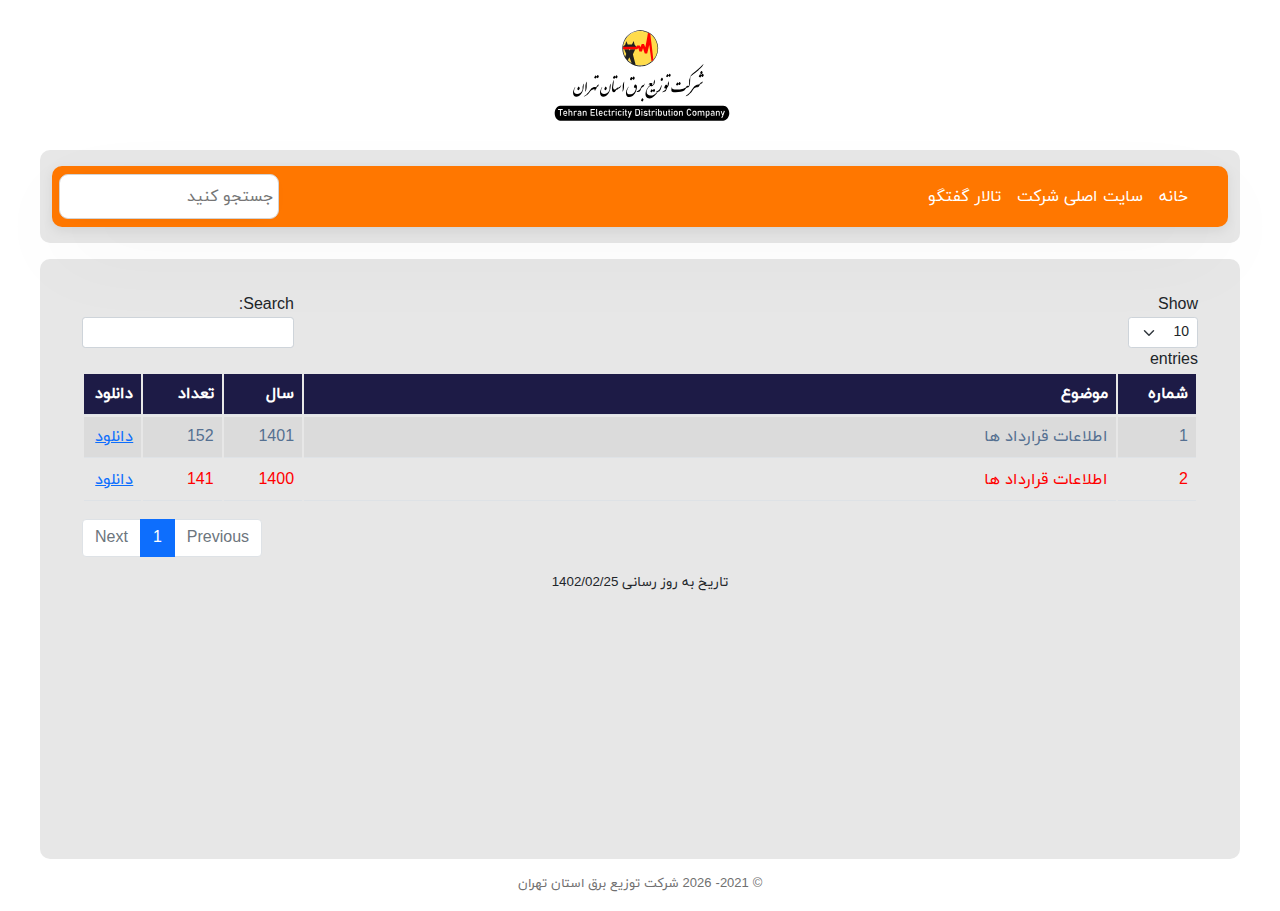
<file: ContractInfo.html>
<!DOCTYPE html>
<html dir="rtl" lang="fa">

<head>
    <meta charset="utf-8">
    <meta name="viewport" content="width=device-width, initial-scale=1">
    <title>سامانه شفافیت شرکت توزیع برق استان تهران</title>
    <link href="/libs/bootstrap/css/bootstrap.rtl.min.css" rel="stylesheet" type="text/css" />
    <link href="/libs/bootstrap/css/bootstrap.rtl.min.css" rel="stylesheet" type="text/css" />
    <link href="/css/Shafaf.css" rel="stylesheet" type="text/css" />
    <!-- FavIcons Add -->
    <link rel="apple-touch-icon" sizes="57x57" href="/img/FavIcon/apple-icon-57x57.png">
    <link rel="apple-touch-icon" sizes="60x60" href="/img/FavIcon/apple-icon-60x60.png">
    <link rel="apple-touch-icon" sizes="72x72" href="/img/FavIcon/apple-icon-72x72.png">
    <link rel="apple-touch-icon" sizes="76x76" href="/img/FavIcon/apple-icon-76x76.png">
    <link rel="apple-touch-icon" sizes="114x114" href="/img/FavIcon/apple-icon-114x114.png">
    <link rel="apple-touch-icon" sizes="120x120" href="/img/FavIcon/apple-icon-120x120.png">
    <link rel="apple-touch-icon" sizes="144x144" href="/img/FavIcon/apple-icon-144x144.png">
    <link rel="apple-touch-icon" sizes="152x152" href="/img/FavIcon/apple-icon-152x152.png">
    <link rel="apple-touch-icon" sizes="180x180" href="/img/FavIcon/apple-icon-180x180.png">
    <link rel="icon" type="image/png" sizes="192x192" href="/img/FavIcon/android-icon-192x192.png">
    <link rel="icon" type="image/png" sizes="32x32" href="/img/FavIcon/favicon-32x32.png">
    <link rel="icon" type="image/png" sizes="96x96" href="/img/FavIcon/favicon-96x96.png">
    <link rel="icon" type="image/png" sizes="16x16" href="/img/FavIcon/favicon-16x16.png">
    <link rel="manifest" href="/img/FavIcon/manifest.json">
    <meta name="msapplication-TileColor" content="#f1c40f">
    <meta name="msapplication-TileImage" content="/img/FavIcon/ms-icon-144x144.png">
    <meta name="theme-color" content="#24850c">
</head>
<body>

    <div class="container-fluid FitNav">
        <header>
            <div class="row">
                <div class="col-12 LogoBackground">
                    <img class="col-12 col-sm col-md-5 col-lg-6 col-xl-4 img-fluid rounded mx-auto d-block  HeaderIMGFIT "
                        src="/img/H1.svg">
                </div>
            </div>
        </header>
    </div>
    <div class="container-fluid DiscriptPanel">
        <header>
            <nav class="navbar navbar-expand-sm navbar-light NavCustom">
                <button class="navbar-toggler" type="button" data-toggle="collapse" data-target="#navbarID"
                    aria-controls="navbarID" aria-expanded="false" aria-label="Toggle navigation">
                    <span class="navbar-toggler-icon"></span>
                </button>
                <div class="collapse navbar-collapse" id="navbarSupportedContent">
                    <ul class="navbar-nav me-auto mb-2 mb-lg-0 TopMenu">
                        <li class="nav-item">
                            <a class="nav-link" href="https://shafaf.tvedc.ir/"> خانه</a>
                        </li>
                        <li class="nav-item">
                            <a class="nav-link" href="https://tvedc.ir"> سایت اصلی شرکت</a>
                        </li>
                        <li class="nav-item">
                            <a class="nav-link" href="http://forum.tvedc.ir/">تالار گفتگو</a>
                        </li>
                    </ul>
                </div>
                <input placeholder="جستجو کنید" class="Searchbox">
            </nav>
        </header>
    </div>
<!-- inside Start-->

<div class="container-fluid MainBase">
    <div class="container" style="margin-top:10px;">
        <table id="TableList" class="table table-striped" style="width:100%">
            <thead>
                <tr>
                    <th class="col col-sm-1">شماره</th>
                    <th class="col col-sm-9">موضوع</th>
                    <th class="col col-sm-1">سال</th>
                    <th class="col col-sm-1">تعداد</th>
                    <th class="col col-sm-1">دانلود</th>
                </tr>
            </thead>
            <tbody>
                <tr>
                    <td>1</td>
                    <td>اطلاعات قرارداد ها</td>
                    <td>1401</td>
                    <td>152</td>
                    <td><a href="/resorce/Support/Agreement1401.xls">دانلود</a></td>
                </tr>
                <tr>
                    <td>2</td>
                    <td>اطلاعات قرارداد ها</td>
                    <td>1400</td>
                    <td>141</td>
                    <td><a href="/resorce/Support/Agreement1400.xls">دانلود</a></td>
                </tr>
               
            </tbody>
        </table>
        <p class="UpdateLabel">تاریخ به روز رسانی 1402/02/25 </p>
    </div>

</div>

<!-- inside END-->
    <p class="Copyright"> &copy; 2021-
        <script>
            document.write(new Date().getFullYear())
        </script> شرکت توزیع برق استان تهران
    </p>

    <!-- Scripts -->
    <script src="/js/jquery-3.6.0.min.js"></script>
    <script src="/libs/bootstrap/js/bootst.min.js"></script>
    <script src="/libs/Table paging/jquery.dataTables.min.js"></script>
    <script src="/libs/Table paging/dataTables.bootstrap5.min.js"></script>
    <script src="/js/customjs.js"></script>
</body>
</file>
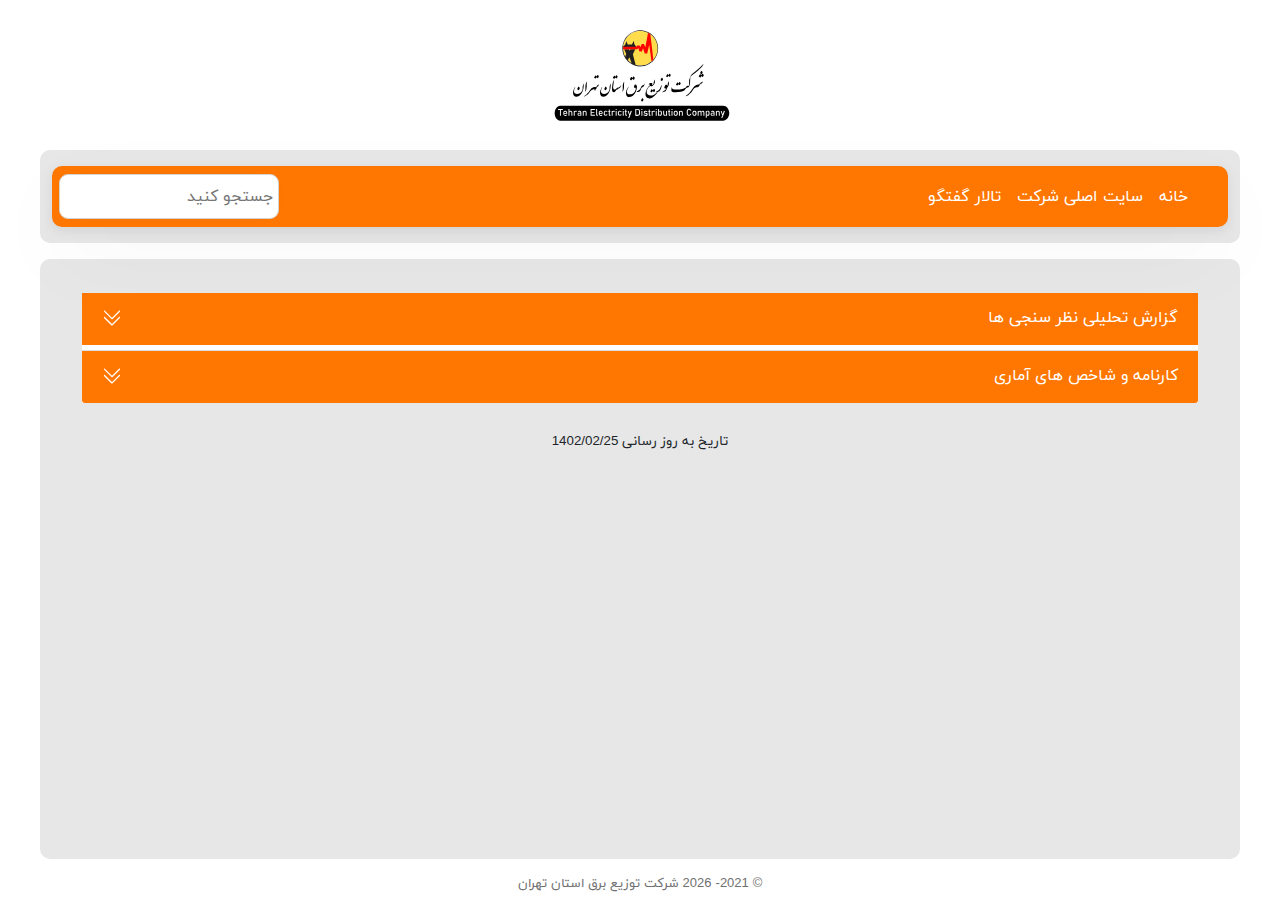
<file: Proceedings.html>
<!DOCTYPE html>
<html dir="rtl" lang="fa">

<head>
    <meta charset="utf-8">
    <meta name="viewport" content="width=device-width, initial-scale=1">
    <title>سامانه شفافیت شرکت توزیع برق استان تهران</title>
    <link href="/libs/bootstrap/css/bootstrap.rtl.min.css" rel="stylesheet" type="text/css" />
    <link href="/libs/bootstrap/css/bootstrap.rtl.min.css" rel="stylesheet" type="text/css" />
    <link href="/css/Shafaf.css" rel="stylesheet" type="text/css" />
    <!-- FavIcons Add -->
    <link rel="apple-touch-icon" sizes="57x57" href="/img/FavIcon/apple-icon-57x57.png">
    <link rel="apple-touch-icon" sizes="60x60" href="/img/FavIcon/apple-icon-60x60.png">
    <link rel="apple-touch-icon" sizes="72x72" href="/img/FavIcon/apple-icon-72x72.png">
    <link rel="apple-touch-icon" sizes="76x76" href="/img/FavIcon/apple-icon-76x76.png">
    <link rel="apple-touch-icon" sizes="114x114" href="/img/FavIcon/apple-icon-114x114.png">
    <link rel="apple-touch-icon" sizes="120x120" href="/img/FavIcon/apple-icon-120x120.png">
    <link rel="apple-touch-icon" sizes="144x144" href="/img/FavIcon/apple-icon-144x144.png">
    <link rel="apple-touch-icon" sizes="152x152" href="/img/FavIcon/apple-icon-152x152.png">
    <link rel="apple-touch-icon" sizes="180x180" href="/img/FavIcon/apple-icon-180x180.png">
    <link rel="icon" type="image/png" sizes="192x192" href="/img/FavIcon/android-icon-192x192.png">
    <link rel="icon" type="image/png" sizes="32x32" href="/img/FavIcon/favicon-32x32.png">
    <link rel="icon" type="image/png" sizes="96x96" href="/img/FavIcon/favicon-96x96.png">
    <link rel="icon" type="image/png" sizes="16x16" href="/img/FavIcon/favicon-16x16.png">
    <link rel="manifest" href="/img/FavIcon/manifest.json">
    <meta name="msapplication-TileColor" content="#f1c40f">
    <meta name="msapplication-TileImage" content="/img/FavIcon/ms-icon-144x144.png">
    <meta name="theme-color" content="#24850c">
</head>
<body>

    <div class="container-fluid FitNav">
        <header>
            <div class="row">
                <div class="col-12 LogoBackground">
                    <img class="col-12 col-sm col-md-5 col-lg-6 col-xl-4 img-fluid rounded mx-auto d-block  HeaderIMGFIT "
                        src="/img/H1.svg">
                </div>
            </div>
        </header>
    </div>
    <div class="container-fluid DiscriptPanel">
        <header>
            <nav class="navbar navbar-expand-sm navbar-light NavCustom">
                <button class="navbar-toggler" type="button" data-toggle="collapse" data-target="#navbarID"
                    aria-controls="navbarID" aria-expanded="false" aria-label="Toggle navigation">
                    <span class="navbar-toggler-icon"></span>
                </button>
                <div class="collapse navbar-collapse" id="navbarSupportedContent">
                    <ul class="navbar-nav me-auto mb-2 mb-lg-0 TopMenu">
                        <li class="nav-item">
                            <a class="nav-link" href="https://shafaf.tvedc.ir/"> خانه</a>
                        </li>
                        <li class="nav-item">
                            <a class="nav-link" href="https://tvedc.ir"> سایت اصلی شرکت</a>
                        </li>
                        <li class="nav-item">
                            <a class="nav-link" href="http://forum.tvedc.ir/">تالار گفتگو</a>
                        </li>
                    </ul>
                </div>
                <input placeholder="جستجو کنید" class="Searchbox">
            </nav>
        </header>
    </div>
<!-- inside Start-->

<div class="container-fluid MainBase">
    <div class="container" style="margin-top:10px;">


        <div class="accordion accordion-flush" id="accordionFlushExample">
            <div class="accordion-item">
                <h2 class="accordion-header" id="flush-headingOne">
                    <button class="accordion-button collapsed" type="button" data-bs-toggle="collapse"
                        data-bs-target="#flush-collapseOne" aria-expanded="false" aria-controls="flush-collapseOne">
                        گزارش تحلیلی نظر سنجی ها
                    </button>
                </h2>
                <div id="flush-collapseOne" class="accordion-collapse collapse" aria-labelledby="flush-headingOne"
                    data-bs-parent="#accordionFlushExample">
                    <div class="accordion-body">
                        <table id="TableList" class="table table-striped" style="width:100%">
                            <thead>
                                <tr>
                                    <th class="col col-sm-1">شماره</th>
                                    <th class="col col-sm-10">عنوان</th>
                                    <th class="col col-sm-1">دانلود</th>
                                </tr>
                            </thead>
                            <tbody>
                                <tr>
                                    <td>1</td>
                                    <td>گزارش تحلیلی نظرسنجی سال 1400</td>
                                    <td><a href="https://tvedc.ir/files/nazarsanji/1400.pdf">دانلود</a></td>
                                </tr>
                                <tr>
                                    <td>2</td>
                                    <td>گزارش تحلیلی نظرسنجی سال 1399</td>
                                    <td><a href="https://tvedc.ir/files/nazarsanji/1399.pdf">دانلود</a></td>
                                </tr>
                                <tr>
                                    <td>3</td>
                                    <td>گزارش تحلیلی نظرسنجی سال 1398</td>
                                    <td><a href="https://tvedc.ir/files/nazarsanji/1398.pdf">دانلود</a></td>
                                </tr>
                                <tr>
                                    <td>4</td>
                                    <td>گزارش تحلیلی نظرسنجی سال 1397</td>
                                    <td><a href="https://tvedc.ir/files/nazarsanji/1397.pdf">دانلود</a></td>
                                </tr>
                                <tr>
                                    <td>5</td>
                                    <td>گزارش تحلیلی نظرسنجی سال 1396</td>
                                    <td><a href="https://tvedc.ir/files/nazarsanji/1396.pdf">دانلود</a></td>
                                </tr>
                                <tr>
                                    <td>6</td>
                                    <td>گزارش تحلیلی نظرسنجی سال 1395</td>
                                    <td><a href="https://tvedc.ir/files/nazarsanji/1395.pdf">دانلود</a></td>
                                </tr>
                                <tr>
                                    <td>7</td>
                                    <td>گزارش تحلیلی نظرسنجی سال 1394</td>
                                    <td><a href="https://tvedc.ir/files/nazarsanji/1394.pdf">دانلود</a></td>
                                </tr>

                            </tbody>
                        </table>
                    </div>
                </div>
            </div>
            <div class="accordion-item">
                <h2 class="accordion-header" id="flush-headingTwo">
                    <button class="accordion-button collapsed" type="button" data-bs-toggle="collapse"
                        data-bs-target="#flush-collapseTwo" aria-expanded="false" aria-controls="flush-collapseTwo">
                        کارنامه و شاخص های آماری
                    </button>
                </h2>
                <div id="flush-collapseTwo" class="accordion-collapse collapse" aria-labelledby="flush-headingTwo"
                    data-bs-parent="#accordionFlushExample">
                    <div class="accordion-body">
                        <table id="TableList2" class="table table-striped" style="width:100%">
                            <thead>
                                <tr>
                                    <th class="col col-sm-1">ردیف</th>
                                    <th class="col col-sm-10">عنوان</th>
                                    <th class="col col-sm-1">دانلود</th>
                                </tr>
                            </thead>
                            <tbody>
                                <tr>
                                    <td>1</td>
                                    <td>کتابچه شاخص های آماری سال 1400	</td>
                                    <td><a href="https://tvedc.ir/Web/Handler/DownloadHandler.ashx?type=census&ID=6842">دانلود</a></td>
                                </tr>
                                <tr>
                                    <td>2</td>
                                    <td>کتابچه کارنامه آماری سال 1400	</td>
                                    <td><a href="https://tvedc.ir/Web/Handler/DownloadHandler.ashx?type=census&ID=6841">دانلود</a></td>
                                </tr>
                                <tr>
                                    <td>3</td>
                                    <td>شاخص های آماری سال 1399	</td>
                                    <td><a href="https://tvedc.ir/Web/Handler/DownloadHandler.ashx?type=census&ID=6836">دانلود</a></td>
                                </tr>
                                <tr>
                                    <td>4</td>
                                    <td>کارنامه آماری سال 1399	</td>
                                    <td><a href="https://tvedc.ir/Web/Handler/DownloadHandler.ashx?type=census&ID=6835">دانلود</a></td>
                                </tr>
                                <tr>
                                    <td>5</td>
                                    <td>شاخص های آماری سال 1398	</td>
                                    <td><a href="https://tvedc.ir/Web/Handler/DownloadHandler.ashx?type=census&ID=6834">دانلود</a></td>
                                </tr>
                                <tr>
                                    <td>6</td>
                                    <td>کارنامه آماری سال 1398	</td>
                                    <td><a href="https://tvedc.ir/Web/Handler/DownloadHandler.ashx?type=census&ID=6833">دانلود</a></td>
                                </tr>
                                <tr>
                                    <td>7</td>
                                    <td>شاخص های آماری سال 1397	</td>
                                    <td><a href="https://tvedc.ir/Web/Handler/DownloadHandler.ashx?type=census&ID=6121">دانلود</a></td>
                                </tr>
                                <tr>
                                    <td>8</td>
                                    <td>کارنامه آماری سال 1397	</td>
                                    <td><a href="https://tvedc.ir/Web/Handler/DownloadHandler.ashx?type=census&ID=6120">دانلود</a></td>
                                </tr>
                                <tr>
                                    <td>9</td>
                                    <td>کتابچه شاخص های آماری 1396	</td>
                                    <td><a href="https://tvedc.ir/Web/Handler/DownloadHandler.ashx?type=census&ID=5587">دانلود</a></td>
                                </tr>
                                <tr>
                                    <td>10</td>
                                    <td>کارنامه آماری سال 1394	</td>
                                    <td><a href="https://tvedc.ir/Web/Handler/DownloadHandler.ashx?type=census&ID=3439">دانلود</a></td>
                                </tr>
                                <tr>
                                    <td>11</td>
                                    <td>شاخص های آماری سال 1393	</td>
                                    <td><a href="https://tvedc.ir/Web/Handler/DownloadHandler.ashx?type=census&ID=2774">دانلود</a></td>
                                </tr>
                                <tr>
                                    <td>12</td>
                                    <td>پیک بار در سال 1392	</td>
                                    <td><a href="https://tvedc.ir/Web/Handler/DownloadHandler.ashx?type=census&ID=1555">دانلود</a></td>
                                </tr>
                                <tr>
                                    <td>13</td>
                                    <td>پیک بار در سال 1391	</td>
                                    <td><a href="https://tvedc.ir/Web/Handler/DownloadHandler.ashx?type=census&ID=685">دانلود</a></td>
                                </tr>
                                <tr>
                                    <td>14</td>
                                    <td>شاخص های آماری سال 1390	</td>
                                    <td><a href="https://tvedc.ir/Web/Handler/DownloadHandler.ashx?type=census&ID=629">دانلود</a></td>
                                </tr>
                                <tr>
                                    <td>15</td>
                                    <td>کارنامه آماری سال 1390	</td>
                                    <td><a href="https://tvedc.ir/Web/Handler/DownloadHandler.ashx?type=census&ID=628">دانلود</a></td>
                                </tr>
                                <tr>
                                    <td>16</td>
                                    <td>پیک بار در سال 1390	</td>
                                    <td><a href="https://tvedc.ir/Web/Handler/DownloadHandler.ashx?type=census&ID=614">دانلود</a></td>
                                </tr>
                            </tbody>
                        </table>
                    </div>
                </div>
            </div>
        </div>
        <br>
        <p class="UpdateLabel">تاریخ به روز رسانی 1402/02/25 </p>
    </div>

</div>

<!-- inside END-->
    <p class="Copyright"> &copy; 2021-
        <script>
            document.write(new Date().getFullYear())
        </script> شرکت توزیع برق استان تهران
    </p>

    <!-- Scripts -->
    <script src="/js/jquery-3.6.0.min.js"></script>
    <script src="/libs/bootstrap/js/bootst.min.js"></script>
    <script src="/libs/Table paging/jquery.dataTables.min.js"></script>
    <script src="/libs/Table paging/dataTables.bootstrap5.min.js"></script>
    <script src="/js/customjs.js"></script>
</body>
</file>
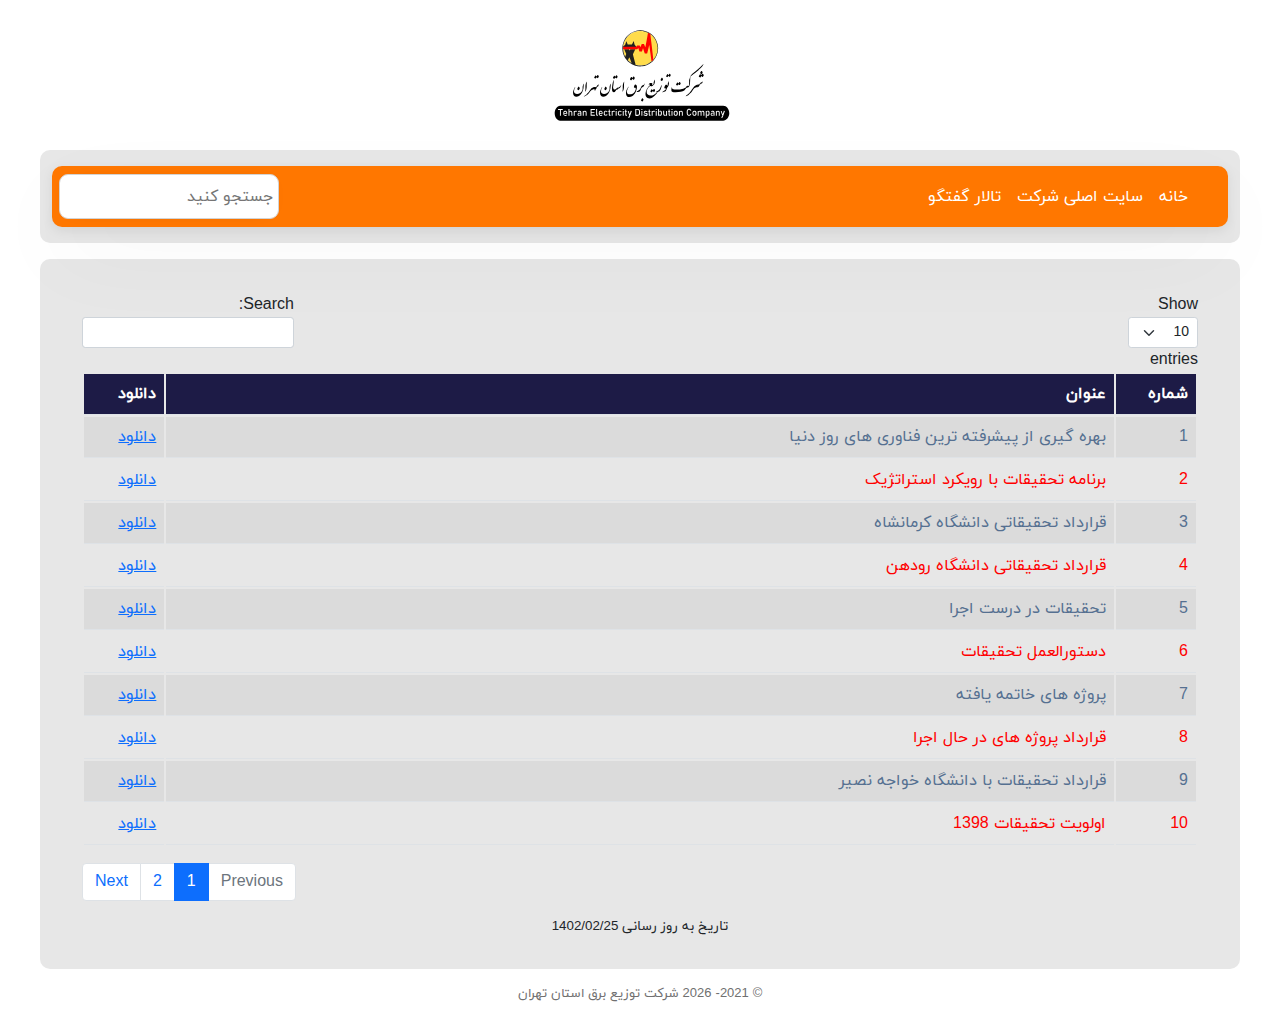
<file: ResearchDocs.html>
<!DOCTYPE html>
<html dir="rtl" lang="fa">

<head>
    <meta charset="utf-8">
    <meta name="viewport" content="width=device-width, initial-scale=1">
    <title>سامانه شفافیت شرکت توزیع برق استان تهران</title>
    <link href="/libs/bootstrap/css/bootstrap.rtl.min.css" rel="stylesheet" type="text/css" />
    <link href="/libs/bootstrap/css/bootstrap.rtl.min.css" rel="stylesheet" type="text/css" />
    <link href="/css/Shafaf.css" rel="stylesheet" type="text/css" />
    <!-- FavIcons Add -->
    <link rel="apple-touch-icon" sizes="57x57" href="/img/FavIcon/apple-icon-57x57.png">
    <link rel="apple-touch-icon" sizes="60x60" href="/img/FavIcon/apple-icon-60x60.png">
    <link rel="apple-touch-icon" sizes="72x72" href="/img/FavIcon/apple-icon-72x72.png">
    <link rel="apple-touch-icon" sizes="76x76" href="/img/FavIcon/apple-icon-76x76.png">
    <link rel="apple-touch-icon" sizes="114x114" href="/img/FavIcon/apple-icon-114x114.png">
    <link rel="apple-touch-icon" sizes="120x120" href="/img/FavIcon/apple-icon-120x120.png">
    <link rel="apple-touch-icon" sizes="144x144" href="/img/FavIcon/apple-icon-144x144.png">
    <link rel="apple-touch-icon" sizes="152x152" href="/img/FavIcon/apple-icon-152x152.png">
    <link rel="apple-touch-icon" sizes="180x180" href="/img/FavIcon/apple-icon-180x180.png">
    <link rel="icon" type="image/png" sizes="192x192" href="/img/FavIcon/android-icon-192x192.png">
    <link rel="icon" type="image/png" sizes="32x32" href="/img/FavIcon/favicon-32x32.png">
    <link rel="icon" type="image/png" sizes="96x96" href="/img/FavIcon/favicon-96x96.png">
    <link rel="icon" type="image/png" sizes="16x16" href="/img/FavIcon/favicon-16x16.png">
    <link rel="manifest" href="/img/FavIcon/manifest.json">
    <meta name="msapplication-TileColor" content="#f1c40f">
    <meta name="msapplication-TileImage" content="/img/FavIcon/ms-icon-144x144.png">
    <meta name="theme-color" content="#24850c">
</head>
<body>

    <div class="container-fluid FitNav">
        <header>
            <div class="row">
                <div class="col-12 LogoBackground">
                    <img class="col-12 col-sm col-md-5 col-lg-6 col-xl-4 img-fluid rounded mx-auto d-block  HeaderIMGFIT "
                        src="/img/H1.svg">
                </div>
            </div>
        </header>
    </div>
    <div class="container-fluid DiscriptPanel">
        <header>
            <nav class="navbar navbar-expand-sm navbar-light NavCustom">
                <button class="navbar-toggler" type="button" data-toggle="collapse" data-target="#navbarID"
                    aria-controls="navbarID" aria-expanded="false" aria-label="Toggle navigation">
                    <span class="navbar-toggler-icon"></span>
                </button>
                <div class="collapse navbar-collapse" id="navbarSupportedContent">
                    <ul class="navbar-nav me-auto mb-2 mb-lg-0 TopMenu">
                        <li class="nav-item">
                            <a class="nav-link" href="https://shafaf.tvedc.ir/"> خانه</a>
                        </li>
                        <li class="nav-item">
                            <a class="nav-link" href="https://tvedc.ir"> سایت اصلی شرکت</a>
                        </li>
                        <li class="nav-item">
                            <a class="nav-link" href="http://forum.tvedc.ir/">تالار گفتگو</a>
                        </li>
                    </ul>
                </div>
                <input placeholder="جستجو کنید" class="Searchbox">
            </nav>
        </header>
    </div>
<!-- inside Start-->

<div class="container-fluid MainBase">
    <div class="container" style="margin-top:10px;">
        <table id="TableList" class="table table-striped" style="width:100%">
            <thead>
                <tr>
                    <th class="col col-sm-1">شماره</th>
                    <th class="col col-sm-10">عنوان</th>
                    <th class="col col-sm-1">دانلود</th>
                </tr>
            </thead>
            <tbody>
                <tr>
                    <td>1</td>
                    <td>بهره گیری از پیشرفته ترین فناوری های روز دنیا</td>
                    <td><a href="/resorce/ResearchOffice/bahregiri.pdf">دانلود</a></td>
                </tr>
                <tr>
                    <td>2</td>
                    <td>برنامه تحقیقات با رویکرد استراتژیک</td>
                    <td><a href="/resorce/ResearchOffice/barname tahghighat.pdf">دانلود</a></td>
                </tr>
                <tr>
                    <td>3</td>
                    <td>قرارداد تحقیقاتی دانشگاه کرمانشاه</td>
                    <td><a href="/resorce/ResearchOffice/daneshgah kermanshah gharardad.pdf">دانلود</a></td>
                </tr>
                <tr>
                    <td>4</td>
                    <td>قرارداد تحقیقاتی دانشگاه رودهن</td>
                    <td><a href="/resorce/ResearchOffice/daneshgah roude hen gharardad.tiff">دانلود</a></td>
                </tr>
                <tr>
                    <td>5</td>
                    <td>تحقیقات در درست اجرا</td>
                    <td><a href="/resorce/ResearchOffice/dar dast ejra.png">دانلود</a></td>
                </tr>
                <tr>
                    <td>6</td>
                    <td>دستورالعمل تحقیقات</td>
                    <td><a href="/resorce/ResearchOffice/dastorolamal.pdf">دانلود</a></td>
                </tr>
                <tr>
                    <td>7</td>
                    <td>پروژه های خاتمه یافته</td>
                    <td><a href="/resorce/ResearchOffice/finish project.xlsx">دانلود</a></td>
                </tr>
                <tr>
                    <td>8</td>
                    <td>قرارداد پروژه های در حال اجرا</td>
                    <td><a href="/resorce/ResearchOffice/gharar dad poroje daar haal ejra.xlsx">دانلود</a></td>
                </tr>
                <tr>
                    <td>9</td>
                    <td>قرارداد تحقیقات با دانشگاه خواجه نصیر</td>
                    <td><a href="/resorce/ResearchOffice/khaje nasior gharardad.pdf">دانلود</a></td>
                </tr>
                <tr>
                    <td>10</td>
                    <td>اولویت تحقیقات 1398</td>
                    <td><a href="/resorce/ResearchOffice/olaviat tahghighat 1398.pdf">دانلود</a></td>
                </tr>
                <tr>
                    <td>11</td>
                    <td>پروژه تحقیقاتی سرباز نخبه</td>
                    <td><a href="/resorce/ResearchOffice/soldier.xlsx">دانلود</a></td>
                </tr>
                <tr>
                    <td>12</td>
                    <td>فرم 2 صفحه ای تعریف پروژه</td>
                    <td><a href="/resorce/ResearchOffice/tarif proje form 2.doc">دانلود</a></td>
                </tr>
                <tr>
                    <td>13</td>
                    <td>فرم 13 صفحه ای تعریف پروژه</td>
                    <td><a href="/resorce/ResearchOffice/tarif proje form 13.doc">دانلود</a></td>
                </tr>
              <tr>
                    <td>13</td>
                    <td>فرم ارزیابی گزارش نهایی پروژه ارتقاء شغلی همکاران</td>
                    <td><a href="/resorce/ResearchOffice/Upgrade.doc">دانلود</a></td>
                </tr>

            </tbody>

        </table>
        <p class="UpdateLabel">تاریخ به روز رسانی 1402/02/25 </p>
    </div>

</div>

<!-- inside END-->
    <p class="Copyright"> &copy; 2021-
        <script>
            document.write(new Date().getFullYear())
        </script> شرکت توزیع برق استان تهران
    </p>

    <!-- Scripts -->
    <script src="/js/jquery-3.6.0.min.js"></script>
    <script src="/libs/bootstrap/js/bootst.min.js"></script>
    <script src="/libs/Table paging/jquery.dataTables.min.js"></script>
    <script src="/libs/Table paging/dataTables.bootstrap5.min.js"></script>
    <script src="/js/customjs.js"></script>
</body>
</file>
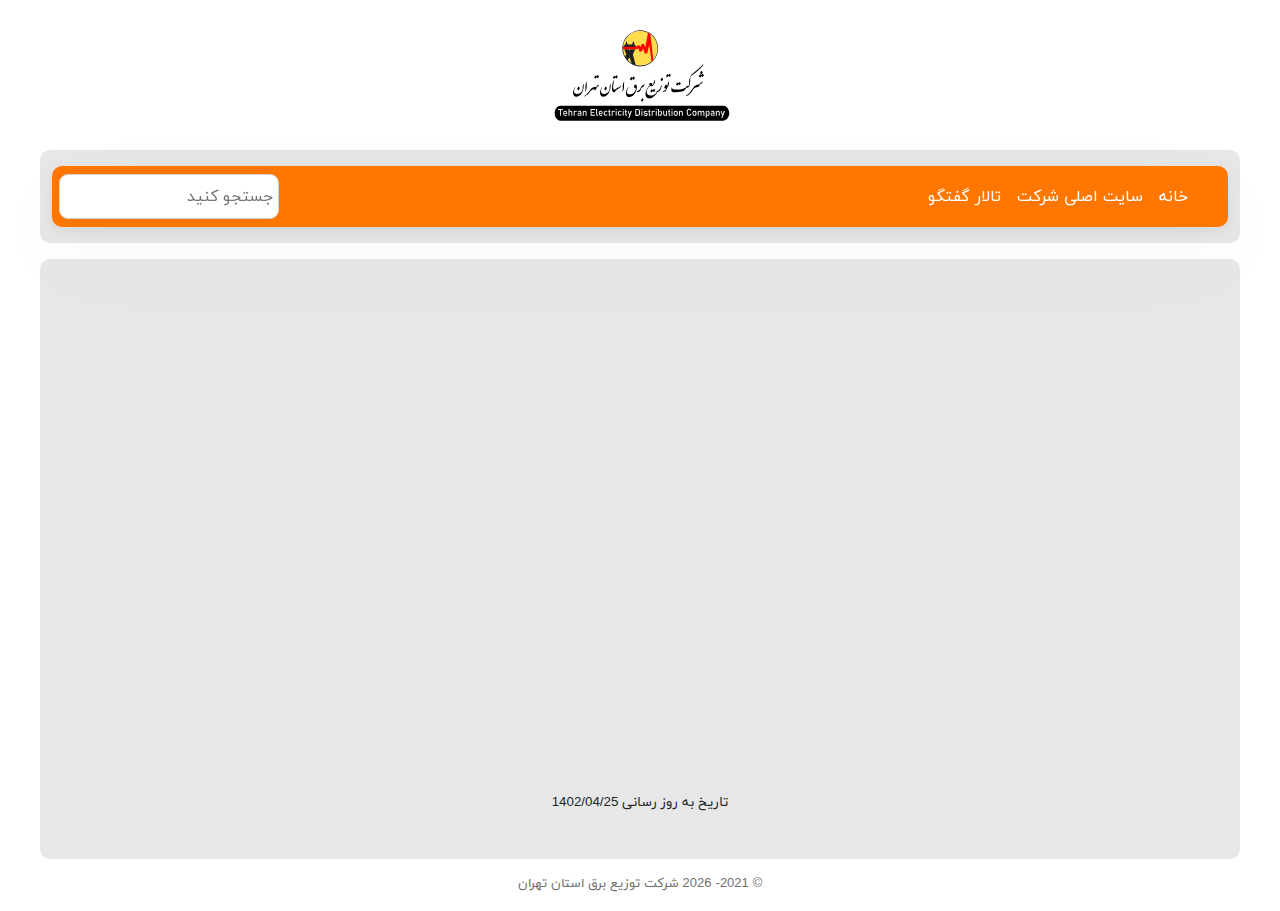
<file: Rules.html>
<!DOCTYPE html>
<html dir="rtl" lang="fa">

<head>
    <meta charset="utf-8">
    <meta name="viewport" content="width=device-width, initial-scale=1">
    <title>سامانه شفافیت شرکت توزیع برق استان تهران</title>
    <link href="/libs/bootstrap/css/bootstrap.rtl.min.css" rel="stylesheet" type="text/css" />
    <link href="/libs/bootstrap/css/bootstrap.rtl.min.css" rel="stylesheet" type="text/css" />
    <link href="/css/Shafaf.css" rel="stylesheet" type="text/css" />
    <!-- FavIcons Add -->
    <link rel="apple-touch-icon" sizes="57x57" href="/img/FavIcon/apple-icon-57x57.png">
    <link rel="apple-touch-icon" sizes="60x60" href="/img/FavIcon/apple-icon-60x60.png">
    <link rel="apple-touch-icon" sizes="72x72" href="/img/FavIcon/apple-icon-72x72.png">
    <link rel="apple-touch-icon" sizes="76x76" href="/img/FavIcon/apple-icon-76x76.png">
    <link rel="apple-touch-icon" sizes="114x114" href="/img/FavIcon/apple-icon-114x114.png">
    <link rel="apple-touch-icon" sizes="120x120" href="/img/FavIcon/apple-icon-120x120.png">
    <link rel="apple-touch-icon" sizes="144x144" href="/img/FavIcon/apple-icon-144x144.png">
    <link rel="apple-touch-icon" sizes="152x152" href="/img/FavIcon/apple-icon-152x152.png">
    <link rel="apple-touch-icon" sizes="180x180" href="/img/FavIcon/apple-icon-180x180.png">
    <link rel="icon" type="image/png" sizes="192x192" href="/img/FavIcon/android-icon-192x192.png">
    <link rel="icon" type="image/png" sizes="32x32" href="/img/FavIcon/favicon-32x32.png">
    <link rel="icon" type="image/png" sizes="96x96" href="/img/FavIcon/favicon-96x96.png">
    <link rel="icon" type="image/png" sizes="16x16" href="/img/FavIcon/favicon-16x16.png">
    <link rel="manifest" href="/img/FavIcon/manifest.json">
    <meta name="msapplication-TileColor" content="#f1c40f">
    <meta name="msapplication-TileImage" content="/img/FavIcon/ms-icon-144x144.png">
    <meta name="theme-color" content="#24850c">
</head>
<body>

    <div class="container-fluid FitNav">
        <header>
            <div class="row">
                <div class="col-12 LogoBackground">
                    <img class="col-12 col-sm col-md-5 col-lg-6 col-xl-4 img-fluid rounded mx-auto d-block  HeaderIMGFIT "
                        src="/img/H1.svg">
                </div>
            </div>
        </header>
    </div>
    <div class="container-fluid DiscriptPanel">
        <header>
            <nav class="navbar navbar-expand-sm navbar-light NavCustom">
                <button class="navbar-toggler" type="button" data-toggle="collapse" data-target="#navbarID"
                    aria-controls="navbarID" aria-expanded="false" aria-label="Toggle navigation">
                    <span class="navbar-toggler-icon"></span>
                </button>
                <div class="collapse navbar-collapse" id="navbarSupportedContent">
                    <ul class="navbar-nav me-auto mb-2 mb-lg-0 TopMenu">
                        <li class="nav-item">
                            <a class="nav-link" href="https://shafaf.tvedc.ir/"> خانه</a>
                        </li>
                        <li class="nav-item">
                            <a class="nav-link" href="https://tvedc.ir"> سایت اصلی شرکت</a>
                        </li>
                        <li class="nav-item">
                            <a class="nav-link" href="http://forum.tvedc.ir/">تالار گفتگو</a>
                        </li>
                    </ul>
                </div>
                <input placeholder="جستجو کنید" class="Searchbox">
            </nav>
        </header>
    </div>
<!-- inside Start-->

<div class="container-fluid MainBase">
    <div class="container" style="margin-top:10px;">
   <div class="iframeTavanir">
        <iframe class="iframeTavanir" src="https://wamp.tavanir.org.ir/rule/"></iframe>
   </div>
        <p class="UpdateLabel">تاریخ به روز رسانی 1402/04/25 </p>
    </div>
</div>

<!-- inside END-->
    <p class="Copyright"> &copy; 2021-
        <script>
            document.write(new Date().getFullYear())
        </script> شرکت توزیع برق استان تهران
    </p>

    <!-- Scripts -->
    <script src="/js/jquery-3.6.0.min.js"></script>
    <script src="/libs/bootstrap/js/bootst.min.js"></script>
    <script src="/libs/Table paging/jquery.dataTables.min.js"></script>
    <script src="/libs/Table paging/dataTables.bootstrap5.min.js"></script>
    <script src="/js/customjs.js"></script>
</body>
</file>
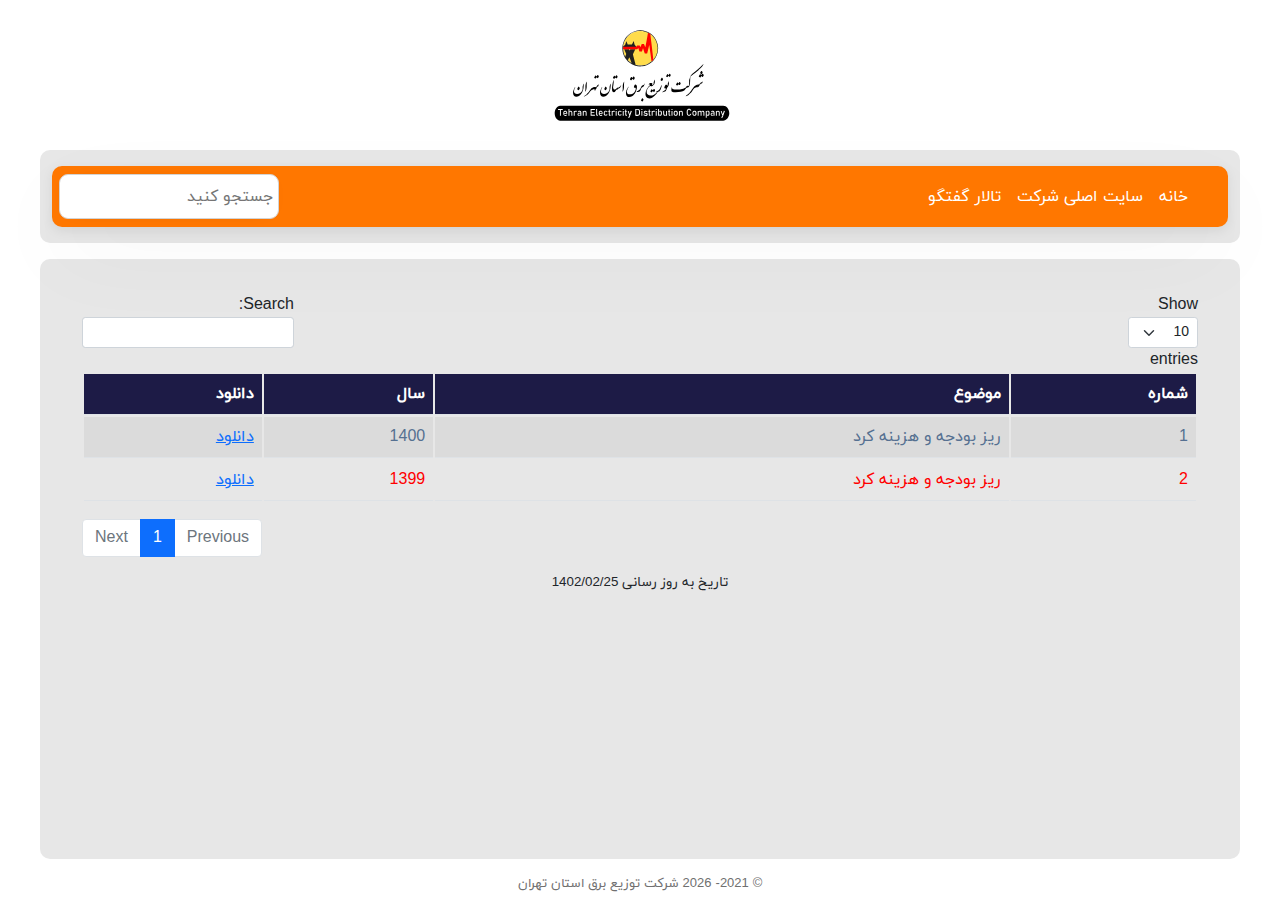
<file: Statistic.html>
<!DOCTYPE html>
<html dir="rtl" lang="fa">

<head>
    <meta charset="utf-8">
    <meta name="viewport" content="width=device-width, initial-scale=1">
    <title>سامانه شفافیت شرکت توزیع برق استان تهران</title>
    <link href="/libs/bootstrap/css/bootstrap.rtl.min.css" rel="stylesheet" type="text/css" />
    <link href="/libs/bootstrap/css/bootstrap.rtl.min.css" rel="stylesheet" type="text/css" />
    <link href="/css/Shafaf.css" rel="stylesheet" type="text/css" />
    <!-- FavIcons Add -->
    <link rel="apple-touch-icon" sizes="57x57" href="/img/FavIcon/apple-icon-57x57.png">
    <link rel="apple-touch-icon" sizes="60x60" href="/img/FavIcon/apple-icon-60x60.png">
    <link rel="apple-touch-icon" sizes="72x72" href="/img/FavIcon/apple-icon-72x72.png">
    <link rel="apple-touch-icon" sizes="76x76" href="/img/FavIcon/apple-icon-76x76.png">
    <link rel="apple-touch-icon" sizes="114x114" href="/img/FavIcon/apple-icon-114x114.png">
    <link rel="apple-touch-icon" sizes="120x120" href="/img/FavIcon/apple-icon-120x120.png">
    <link rel="apple-touch-icon" sizes="144x144" href="/img/FavIcon/apple-icon-144x144.png">
    <link rel="apple-touch-icon" sizes="152x152" href="/img/FavIcon/apple-icon-152x152.png">
    <link rel="apple-touch-icon" sizes="180x180" href="/img/FavIcon/apple-icon-180x180.png">
    <link rel="icon" type="image/png" sizes="192x192" href="/img/FavIcon/android-icon-192x192.png">
    <link rel="icon" type="image/png" sizes="32x32" href="/img/FavIcon/favicon-32x32.png">
    <link rel="icon" type="image/png" sizes="96x96" href="/img/FavIcon/favicon-96x96.png">
    <link rel="icon" type="image/png" sizes="16x16" href="/img/FavIcon/favicon-16x16.png">
    <link rel="manifest" href="/img/FavIcon/manifest.json">
    <meta name="msapplication-TileColor" content="#f1c40f">
    <meta name="msapplication-TileImage" content="/img/FavIcon/ms-icon-144x144.png">
    <meta name="theme-color" content="#24850c">
</head>
<body>

    <div class="container-fluid FitNav">
        <header>
            <div class="row">
                <div class="col-12 LogoBackground">
                    <img class="col-12 col-sm col-md-5 col-lg-6 col-xl-4 img-fluid rounded mx-auto d-block  HeaderIMGFIT "
                        src="/img/H1.svg">
                </div>
            </div>
        </header>
    </div>
    <div class="container-fluid DiscriptPanel">
        <header>
            <nav class="navbar navbar-expand-sm navbar-light NavCustom">
                <button class="navbar-toggler" type="button" data-toggle="collapse" data-target="#navbarID"
                    aria-controls="navbarID" aria-expanded="false" aria-label="Toggle navigation">
                    <span class="navbar-toggler-icon"></span>
                </button>
                <div class="collapse navbar-collapse" id="navbarSupportedContent">
                    <ul class="navbar-nav me-auto mb-2 mb-lg-0 TopMenu">
                        <li class="nav-item">
                            <a class="nav-link" href="https://shafaf.tvedc.ir/"> خانه</a>
                        </li>
                        <li class="nav-item">
                            <a class="nav-link" href="https://tvedc.ir"> سایت اصلی شرکت</a>
                        </li>
                        <li class="nav-item">
                            <a class="nav-link" href="http://forum.tvedc.ir/">تالار گفتگو</a>
                        </li>
                    </ul>
                </div>
                <input placeholder="جستجو کنید" class="Searchbox">
            </nav>
        </header>
    </div>
<!-- inside Start-->

<div class="container-fluid MainBase">
    <div class="container" style="margin-top:10px;">
        <table id="TableList" class="table table-striped" style="width:100%">
            <thead>
                <tr>
                    <th>شماره</th>
                    <th>موضوع</th>
                    <th>سال</th>
                    <th>دانلود</th>
                </tr>
            </thead>
            <tbody>
                <tr>
                    <td>1</td>
                    <td>ریز بودجه و هزینه کرد</td>
                    <td>1400</td>
                    <td><a href="/resorce/Budget/بودجه سال1400 .xlsx">دانلود</a></td>
                </tr>
                <tr>
                    <td>2</td>
                    <td>ریز بودجه و هزینه کرد</td>
                    <td>1399</td>
                    <td><a href="/resorce/Budget/بودجه سال 99 .xlsx">دانلود</a></td>
                </tr>
            </tbody>
        </table>
        <p class="UpdateLabel">تاریخ به روز رسانی 1402/02/25 </p>
    </div>

</div>

<!-- inside END-->
    <p class="Copyright"> &copy; 2021-
        <script>
            document.write(new Date().getFullYear())
        </script> شرکت توزیع برق استان تهران
    </p>

    <!-- Scripts -->
    <script src="/js/jquery-3.6.0.min.js"></script>
    <script src="/libs/bootstrap/js/bootst.min.js"></script>
    <script src="/libs/Table paging/jquery.dataTables.min.js"></script>
    <script src="/libs/Table paging/dataTables.bootstrap5.min.js"></script>
    <script src="/js/customjs.js"></script>
</body>
</file>
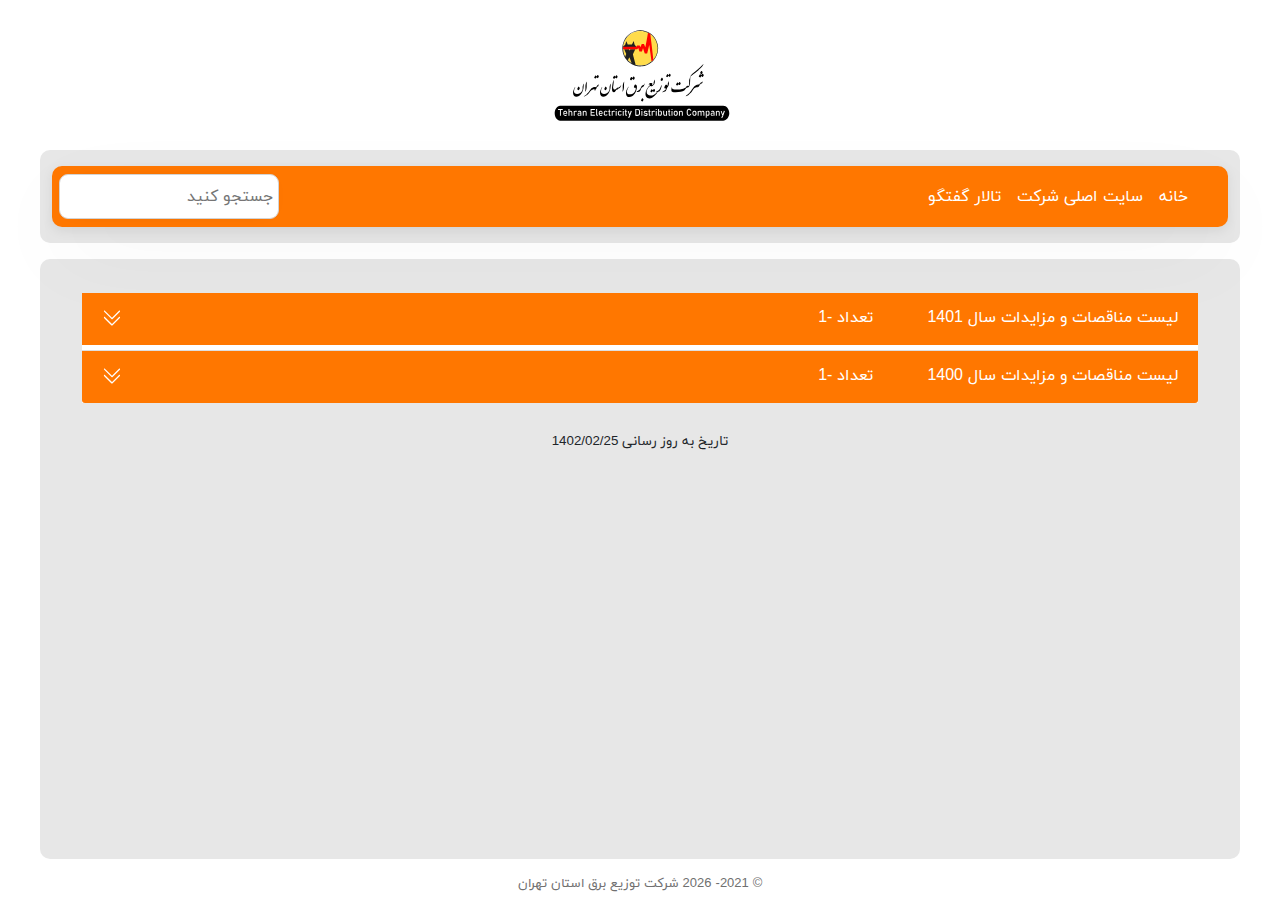
<file: Tender.html>
<!DOCTYPE html>
<html dir="rtl" lang="fa">

<head>
    <meta charset="utf-8">
    <meta name="viewport" content="width=device-width, initial-scale=1">
    <title>سامانه شفافیت شرکت توزیع برق استان تهران</title>
    <link href="/libs/bootstrap/css/bootstrap.rtl.min.css" rel="stylesheet" type="text/css" />
    <link href="/libs/bootstrap/css/bootstrap.rtl.min.css" rel="stylesheet" type="text/css" />
    <link href="/css/Shafaf.css" rel="stylesheet" type="text/css" />
    <!-- FavIcons Add -->
    <link rel="apple-touch-icon" sizes="57x57" href="/img/FavIcon/apple-icon-57x57.png">
    <link rel="apple-touch-icon" sizes="60x60" href="/img/FavIcon/apple-icon-60x60.png">
    <link rel="apple-touch-icon" sizes="72x72" href="/img/FavIcon/apple-icon-72x72.png">
    <link rel="apple-touch-icon" sizes="76x76" href="/img/FavIcon/apple-icon-76x76.png">
    <link rel="apple-touch-icon" sizes="114x114" href="/img/FavIcon/apple-icon-114x114.png">
    <link rel="apple-touch-icon" sizes="120x120" href="/img/FavIcon/apple-icon-120x120.png">
    <link rel="apple-touch-icon" sizes="144x144" href="/img/FavIcon/apple-icon-144x144.png">
    <link rel="apple-touch-icon" sizes="152x152" href="/img/FavIcon/apple-icon-152x152.png">
    <link rel="apple-touch-icon" sizes="180x180" href="/img/FavIcon/apple-icon-180x180.png">
    <link rel="icon" type="image/png" sizes="192x192" href="/img/FavIcon/android-icon-192x192.png">
    <link rel="icon" type="image/png" sizes="32x32" href="/img/FavIcon/favicon-32x32.png">
    <link rel="icon" type="image/png" sizes="96x96" href="/img/FavIcon/favicon-96x96.png">
    <link rel="icon" type="image/png" sizes="16x16" href="/img/FavIcon/favicon-16x16.png">
    <link rel="manifest" href="/img/FavIcon/manifest.json">
    <meta name="msapplication-TileColor" content="#f1c40f">
    <meta name="msapplication-TileImage" content="/img/FavIcon/ms-icon-144x144.png">
    <meta name="theme-color" content="#24850c">
</head>
<body>

    <div class="container-fluid FitNav">
        <header>
            <div class="row">
                <div class="col-12 LogoBackground">
                    <img class="col-12 col-sm col-md-5 col-lg-6 col-xl-4 img-fluid rounded mx-auto d-block  HeaderIMGFIT "
                        src="/img/H1.svg">
                </div>
            </div>
        </header>
    </div>
    <div class="container-fluid DiscriptPanel">
        <header>
            <nav class="navbar navbar-expand-sm navbar-light NavCustom">
                <button class="navbar-toggler" type="button" data-toggle="collapse" data-target="#navbarID"
                    aria-controls="navbarID" aria-expanded="false" aria-label="Toggle navigation">
                    <span class="navbar-toggler-icon"></span>
                </button>
                <div class="collapse navbar-collapse" id="navbarSupportedContent">
                    <ul class="navbar-nav me-auto mb-2 mb-lg-0 TopMenu">
                        <li class="nav-item">
                            <a class="nav-link" href="https://shafaf.tvedc.ir/"> خانه</a>
                        </li>
                        <li class="nav-item">
                            <a class="nav-link" href="https://tvedc.ir"> سایت اصلی شرکت</a>
                        </li>
                        <li class="nav-item">
                            <a class="nav-link" href="http://forum.tvedc.ir/">تالار گفتگو</a>
                        </li>
                    </ul>
                </div>
                <input placeholder="جستجو کنید" class="Searchbox">
            </nav>
        </header>
    </div>
<!-- inside Start-->

<div class="container-fluid MainBase">
    <div class="container" style="margin-top:10px;">



        <div class="accordion accordion-flush" id="accordionFlushExample">
            <div class="accordion-item">
                <h2 class="accordion-header" id="flush-headingOne">
                    <button class="accordion-button collapsed" type="button" data-bs-toggle="collapse"
                        data-bs-target="#flush-collapseOne" aria-expanded="false" aria-controls="flush-collapseOne">
                        لیست مناقصات و مزایدات سال 1401
                        <p class="counter" id="Numbers1401"><p class="counter" >تعداد - </p>1 </p>

                    </button>
                </h2>
                <div id="flush-collapseOne" class="accordion-collapse collapse" aria-labelledby="flush-headingOne"
                    data-bs-parent="#accordionFlushExample">
                    <div class="accordion-body">
                        <table id="TableList" class="table table-striped" style="width:100%">
                            <thead>
                                <tr>
                                    <th>نام شرکت</th>
                                    <th>شماره پروانه</th>
                                    <th>تاریخ صدور</th>
                                    <th>قدرت نامی (کیلو وات )</th>
                                    <th>فیدر </th>
                                    <th>پست فوق توزیع</th>
                                </tr>
                            </thead>
                            <tbody>
                                <tr>
                                    <td>نیروگاه 1</td>
                                    <td>1400/21/378</td>
                                    <td>1401/09/06</td>
                                    <td>4100</td>
                                    <td>چکاوک</td>
                                    <td>صنعتی پرند</td>
                                </tr>
                            </tbody>
                        </table>
                    </div>
                </div>
            </div>
            <div class="accordion-item">
                <h2 class="accordion-header" id="flush-headingTwo">
                    <button class="accordion-button collapsed" type="button" data-bs-toggle="collapse"
                        data-bs-target="#flush-collapseTwo" aria-expanded="false" aria-controls="flush-collapseTwo">
                        لیست مناقصات و مزایدات سال 1400
                        <p class="counter" id="Numbers1400"><p class="counter" >تعداد - </p>1 </p>

                    </button>
                </h2>
                <div id="flush-collapseTwo" class="accordion-collapse collapse" aria-labelledby="flush-headingTwo"
                    data-bs-parent="#accordionFlushExample">
                    <div class="accordion-body">
                        <table id="TableList2" class="table table-striped" style="width:100%">
                            <thead>
                                <tr>
                                    <th>ردیف</th>
                                    <th>مرحله</th>
                                    <th>توان نامی منصوبه (کیلووات)</tthd>
                                    <th>نوع انشعاب</th>
                                    <th>منطقه</th>
                                    <th>نوع کنتور</th>
                                    <th>تاریخ نصب کنتور</th>
                                    <th>شماره قرارداد</th>
                                    <th>تاریخ دریافت مجوز</th>
                                </tr>
                            </thead>
                            <tbody>
                                <tr>
                                    <td>1</td>
                                    <td>بهره برداری</td>
                                    <td>10</td>
                                    <td>سه فاز</td>
                                    <td>دماوند</td>
                                    <td>توس فیوز</td>
                                    <td>96/6/15</td>
                                    <td>96/203872</td>
                                    <td>1396/03/31</td>
                                </tr>
                            </tbody>
                        </table>
                    </div>
                </div>
            </div>
        </div>
        <br>
        <p class="UpdateLabel">تاریخ به روز رسانی 1402/02/25 </p>
    </div>

</div>

<!-- inside END-->
    <p class="Copyright"> &copy; 2021-
        <script>
            document.write(new Date().getFullYear())
        </script> شرکت توزیع برق استان تهران
    </p>

    <!-- Scripts -->
    <script src="/js/jquery-3.6.0.min.js"></script>
    <script src="/libs/bootstrap/js/bootst.min.js"></script>
    <script src="/libs/Table paging/jquery.dataTables.min.js"></script>
    <script src="/libs/Table paging/dataTables.bootstrap5.min.js"></script>
    <script src="/js/customjs.js"></script>
</body>
</file>
<file: css/Shafaf.css>
@font-face {
    font-family: "iranyekan";
    src: url("/libs/Fonts/iranyekanwebregular.eot");
    src: url("/libs/Fonts/iranyekanwebregular.woff") format("woff");
    src: url("/libs/Fonts/iranyekanwebregular.eot");
    src: url("/libs/Fonts/iranyekanwebregular.woff") format("woff");
}

body {
    /* background-image: url('/img/Pattern.svg '); */
    font-family: 'iranyekan', tahoma, Arial;
    -webkit-font-smoothing: antialiased;
}
.iframeTavanir {
    width: 100%;
    height: 500px;
}
.container-fluid {
    max-width: 1200px;
}

.MainBase {
    min-height: 600px;
    padding: 1.5rem;
    border-radius: 10px;
}

h2 {
    font-size: x-large;
}

nav h2 {
    margin-right: 2rem;
}

.FitNav {
    padding-bottom: unset !important
}

@media only screen and (max-width:600px) {
    h2 {
        font-size: large;
    }

    nav h2 {
        margin-right: 1rem;
    }
}

.DiscriptPanel {
    padding-top: 1rem;
    border-radius: 10px;
    margin-bottom: 1rem;
}

.LogoBackground {
    background: #fff;
}

.TopMenu {
    margin-right: 2rem;
    transition: all 1ms ease-in-out;

}

.nav-item {
    transition: all 1ms ease-in-out;

}

.nav-item:hover {
    background: white;
    color: #4C5656;
    border-radius: 10px;
    box-shadow: 1.3px 3.7px 7.1px rgba(80, 80, 80, 0.2)
}

.BT1 {
    --bg-btn-color: #ffffff;
    --bg-color: #3498db;
    --text-color-hover: #ffffff;
    --box-shadow-color: rgba(0, 132, 255, 0.616);
}

.Discription {
    background: rgb(255, 255, 255);
    height: 351px;
    border-radius: 10px;
    color: rgb(102, 102, 102);
    box-shadow: 1.3px 3.7px 7.1px rgb(0 0 0 / 20%), 4.5px 12.3px 23.9px rgb(0 0 0 / 12%), 20px 55px 107px rgb(0 0 0 / 8%);
    padding: 2rem;
    text-align: justify;
    overflow: auto;
}

.ButtonList {
    display: flex;
    flex-direction: row;
    flex-wrap: wrap;
    align-content: center;
    justify-content: center;
    margin-top: 2rem;
    background: rgb(255, 255, 255);
    border-radius: 10px;
    box-shadow: 1.3px 3.7px 7.1px rgba(0, 0, 0, 0.2), 4.5px 12.3px 23.9px rgba(0, 0, 0, 0.119), 20px 55px 107px rgba(0, 0, 0, 0.081);
}

.card1 {
    height: 180px;
    background: var(--bg-btn-color);
    border-radius: 6px;
    overflow: hidden;
    display: flex;
    flex-direction: column;
    justify-content: center;
    align-items: center;
    position: relative;
    transition: all 0.3s ease-out;
    text-decoration: none;
    margin: 1rem;
    box-shadow: 0px 3.8px 11.5px rgba(0, 0, 0, 0.07), 0px 30px 92px rgba(0, 0, 0, 0.035);
}

.card1:hover {
    box-shadow: 0 24px 36px rgba(0, 0, 0, 0.11), 0 24px 46px var(--box-shadow-color);
    z-index: 5;
}

.card1:hover .overlay1 {
    z-index: 5;
    transform: scale(4) translateZ(0);
}

.card1:hover .circle {
    z-index: 5;
    border-color: var(--bg-color-light);
    background: var(--bg-color);
}

.card1:hover .circle:after {
    z-index: 5;
    background: var(--bg-color-light);
}

.card1:hover p {
    color: var(--text-color-hover);
    z-index: 5;
}

.card1:active {
    transform: scale(1) translateZ(0);
    box-shadow: 0 15px 24px rgba(0, 0, 0, 0.11), 0 15px 24px var(--box-shadow-color);
}

.card1 p {
    font-size: 17px;
    color: #4C5656;
    margin-top: 15px;
    /* z-index: 1000; */
    transition: color 0.3s ease-out;
}

.overlay1 {
    width: 230px;
    position: absolute;
    height: 177px;
    border-radius: 50%;
    background: var(--bg-color);
    top: 199px;
    left: 30px;
    z-index: 0;
    transition: transform 0.5s ease-out;
}

.Sideiconimg {
    width: 60px;
    height: 60px;
    border-radius: 50%;
    background: #fff;
    display: flex;
    justify-content: center;
    align-items: center;
    position: relative;
    z-index: 6;
    transition: all 0.3s ease-out;
    box-shadow: 0 5px 6px 0px #00000047;
}

.Sideiconimg:after {
    content: "";
    width: 118px;
    height: 118px;
    display: block;
    position: absolute;
    background: var(--bg-color);
    border-radius: 50%;
    z-index: 5;
    transition: opacity 0.3s ease-out;
}

.BtnText {
    text-align: center;
    margin-top: 14px;
    margin-bottom: 5px;
}

::-webkit-scrollbar {
    display: none;
}

.Copyright {
    text-align: center;
    color: rgb(112, 112, 112);
    font-size: small;
    margin-top: 1rem;
}

.NavCustom {
    background: #ff7700;
    box-shadow: 0px 3.8px 11.5px rgba(0, 0, 0, 0.07), 0px 30px 92px rgba(0, 0, 0, 0.035);
    border-radius: 10px;
}

.navbar-light .navbar-nav .nav-link {
    color: rgb(255 255 255);
}

.container-fluid {
    background-color: rgb(231 231 231);
    padding-bottom: 1rem;
}

/* Header ==> */

.HeaderIMGFIT {
    height: 150px;
    /* object-fit: cover; */
}

.flag {
    float: left;
    margin-top: -135px;
    height: 110px;
}

.YearT {
    float: right;
    margin-top: -135px;
    height: 110px;
    transition: all 0.3s ease-out;
}

.YearT:hover {
    transform: translateY(-5px) scale(1.09) translateZ(0);
    z-index: 100;
}

.navbarDetails {
    color: #f8d645;
    background: #fff;
    box-shadow: 0px 5px 12px rgba(0, 0, 0, 0.36);
}

/* <==  Header  */
/* NavBar */


.Searchbox {
    width: 100%;
    max-width: 220px;
    height: 45px;
    padding: 5px;
    border-radius: 9px;
    border: 1.5px solid lightgrey;
    outline: none;
    transition: all 0.3s cubic-bezier(0.19, 1, 0.22, 1);
    box-shadow: 0px 0px 20px -18px;
    margin-left: 7px;
}

.Searchbox:hover {
    border: 2px solid lightgrey;
    box-shadow: 0px 0px 20px -17px;
}

.Searchbox:active {
    transform: scale(0.95);
}

.Searchbox:focus {
    border: 2px solid rgb(255, 255, 255);
}
.UpdateLabel{
    display: flex;
    flex-direction: column;
    align-items: center;
    font-size: smaller;
}

.accordion-button{
    color: #ffffff;
    background-color: #ff7700;
    margin-bottom: 5px;
    border-radius: 10px;
}
.accordion-button::after{
    background-image: url(/img/Arrow.svg);
}
.accordion-button:not(.collapsed){
    color: #ffffff;
    background-color: #ef4e2f;
}
.accordion-button:focus{
    border-color: unset;
    box-shadow: none;
}
.accordion-button:not(.collapsed)::after{
    background-image: url(/img/Arrow.svg);
}
.counter{
    margin: 0px 27px 0px 0px;
}

/* Paging Table Style */

.dataTables_filter {
    float: left;
}
.pagination{
    justify-content: flex-end;
}
.dataTables_info{
    display: none;
}
.table th{
    background-color: #1d1b46;
    color: #fff;
}
table{
    caption-side: unset;
    border-collapse:unset;
    color:#ff0000!important
}

/* table tr:hover{
    background-color: #4c4c4c7a;
    color: rgb(79, 112, 255)!important;
    transition: all 0.4s ease-in-out;
    transform: translateY(-3px);
}
 */

 .table-striped>tbody>tr:nth-of-type(odd)>* {
    --bs-table-accent-bg: var(--bs-table-striped-bg);
    color: #557091;
}
</file>
